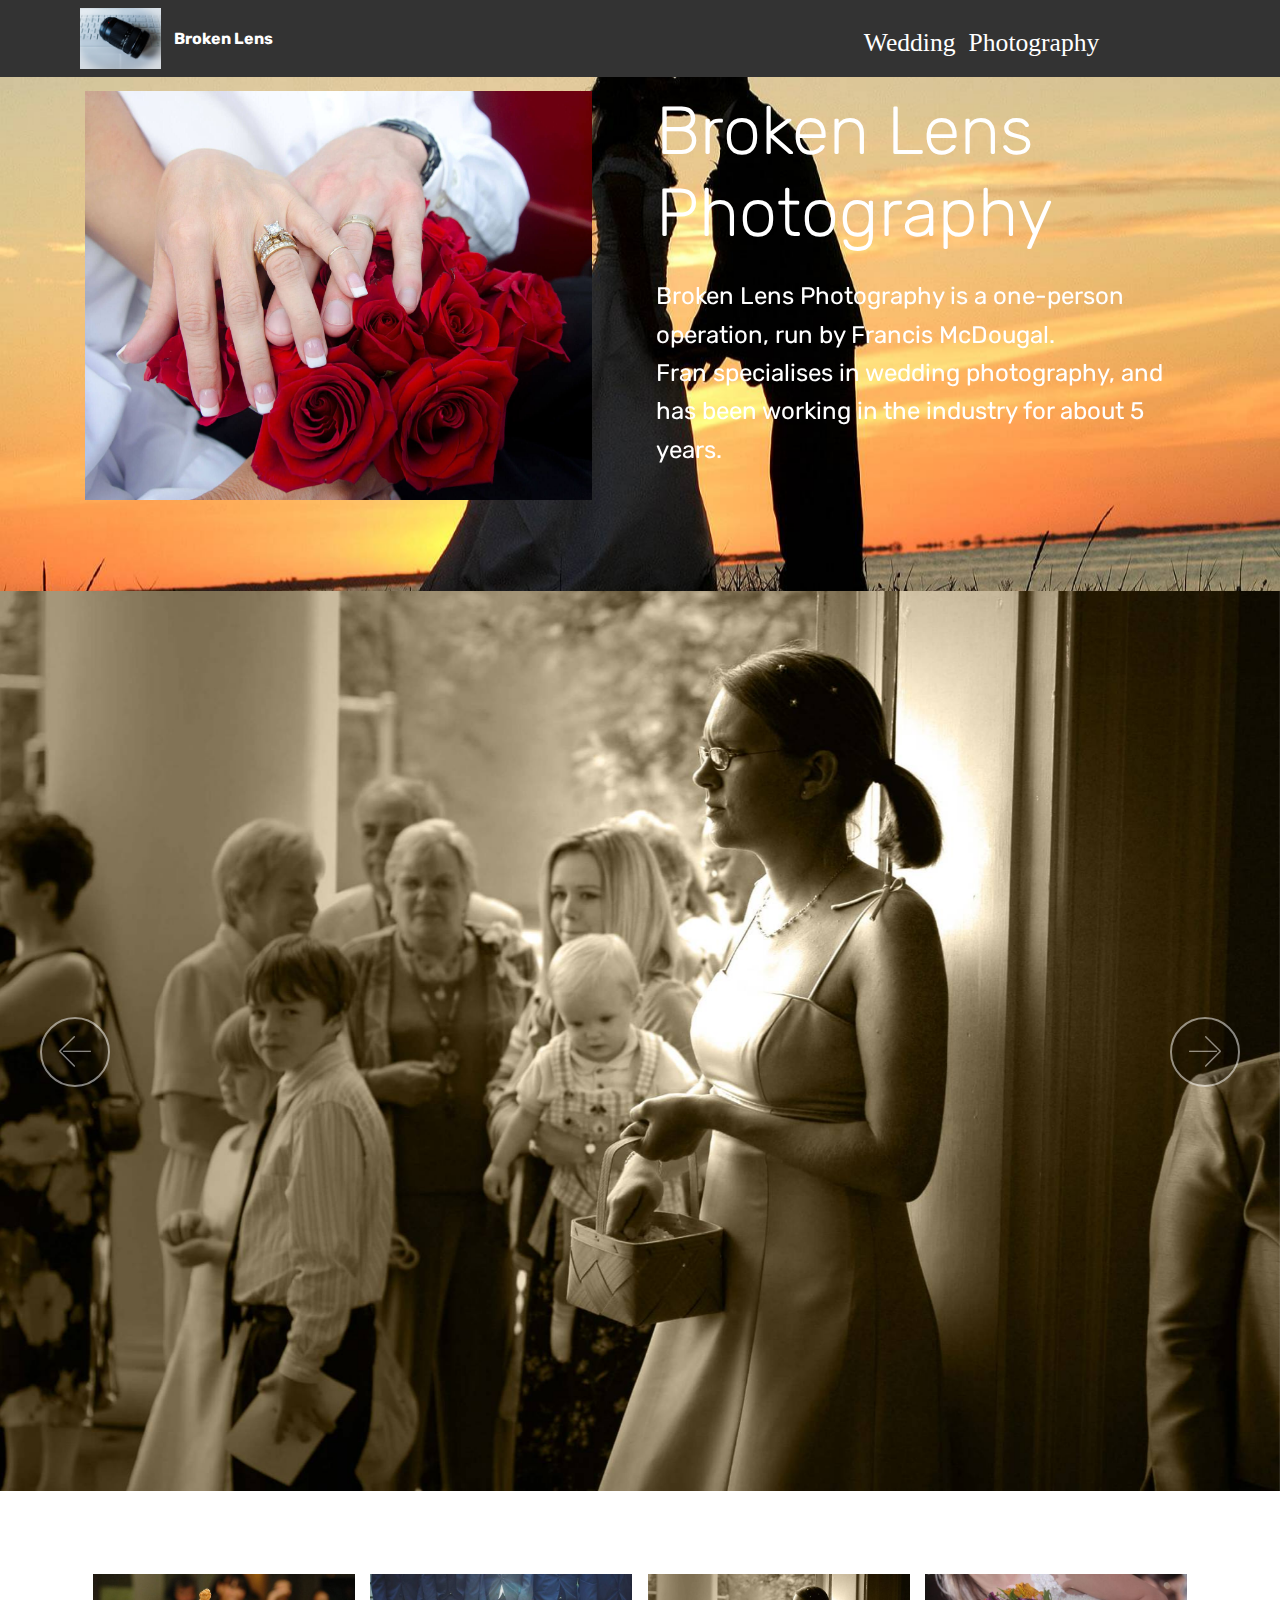
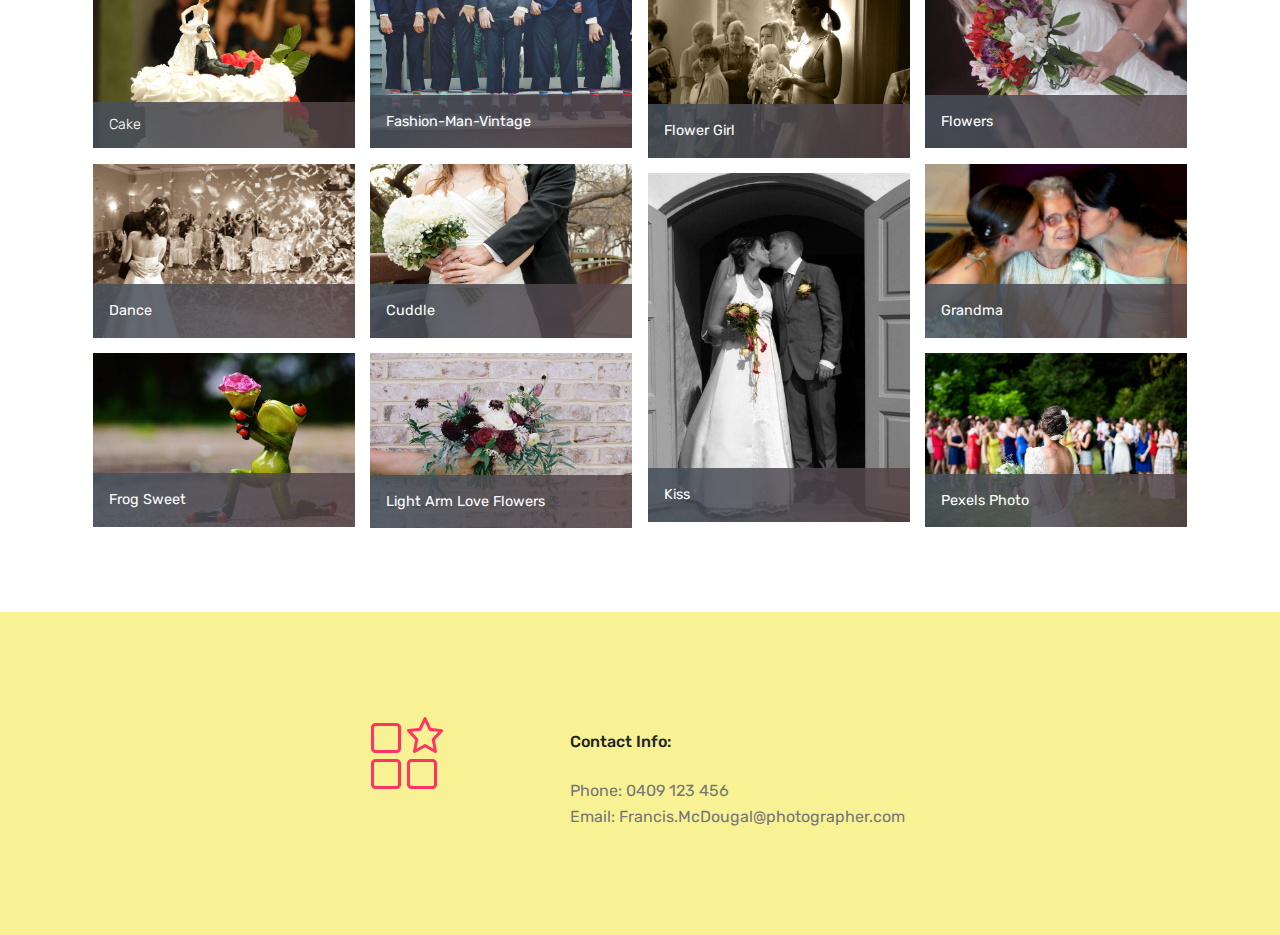
<file: index.html>
<!DOCTYPE html>
<html>
<head>
  <!-- Site made with Mobirise Website Builder v4.4.1, https://mobirise.com -->
  <meta charset="UTF-8">
  <meta http-equiv="X-UA-Compatible" content="IE=edge">
  <meta name="generator" content="Mobirise v4.4.1, mobirise.com">
  <meta name="viewport" content="width=device-width, initial-scale=1">
  <link rel="shortcut icon" href="assets/images/mbr-1440x1080.jpg" type="image/x-icon">
  <meta name="description" content="">
  <title>Home</title>
  <link rel="stylesheet" href="assets/web/assets/mobirise-icons/mobirise-icons.css">
  <link rel="stylesheet" href="assets/tether/tether.min.css">
  <link rel="stylesheet" href="assets/soundcloud-plugin/style.css">
  <link rel="stylesheet" href="assets/bootstrap/css/bootstrap.min.css">
  <link rel="stylesheet" href="assets/bootstrap/css/bootstrap-grid.min.css">
  <link rel="stylesheet" href="assets/bootstrap/css/bootstrap-reboot.min.css">
  <link rel="stylesheet" href="assets/dropdown/css/style.css">
  <link rel="stylesheet" href="assets/theme/css/style.css">
  <link rel="stylesheet" href="assets/mobirise-gallery/style.css">
  <link rel="stylesheet" href="assets/mobirise/css/mbr-additional.css" type="text/css">
  
  
  
</head>
<body>
<section class="menu cid-qBX0XhTLYt" once="menu" id="menu1-e" data-rv-view="267">

    

    <nav class="navbar navbar-expand beta-menu navbar-dropdown align-items-center navbar-fixed-top navbar-toggleable-sm">
        <button class="navbar-toggler navbar-toggler-right" type="button" data-toggle="collapse" data-target="#navbarSupportedContent" aria-controls="navbarSupportedContent" aria-expanded="false" aria-label="Toggle navigation">
            <div class="hamburger">
                <span></span>
                <span></span>
                <span></span>
                <span></span>
            </div>
        </button>
        <div class="menu-logo">
            <div class="navbar-brand">
                <span class="navbar-logo">
                    
                         <img src="assets/images/mbr-1440x1080.jpg" alt="Mobirise" title="" media-simple="true" style="height: 3.8rem;">
                    
                </span>
                <span class="navbar-caption-wrap"><a class="navbar-caption text-white display-4" href="index.html">Broken Lens</a></span>
            </div>
        </div>
        <div class="collapse navbar-collapse" id="navbarSupportedContent">
            <ul class="navbar-nav nav-dropdown nav-right" data-app-modern-menu="true"><li class="nav-item">
                    <a class="nav-link link text-white display-4" href="page1.html"><font face="MobiriseIcons"><span style="font-size: 25.6px;">Wedding Photography</span></font> &nbsp; &nbsp; &nbsp; &nbsp; &nbsp; &nbsp; &nbsp; &nbsp; &nbsp; &nbsp;&nbsp;</a>
                </li></ul>
            
        </div>
    </nav>
</section>

<section class="engine"><a href="https://mobirise.co/m">bootstrap table</a></section><section class="header3 cid-qBXQCYx65h mbr-parallax-background" id="header3-j" data-rv-view="264">

    

    

    <div class="container">
        <div class="media-container-row">
            <div class="mbr-figure" style="width: 100%;">
                <img src="assets/images/rings-1642x1325.jpg" alt="Mobirise" title="" media-simple="true">
            </div>

            <div class="media-content">
                <h1 class="mbr-section-title mbr-white pb-3 mbr-fonts-style display-1">Broken Lens Photography</h1>
                
                <div class="mbr-section-text mbr-white pb-3 ">
                    <p class="mbr-text mbr-fonts-style display-5">Broken Lens Photography is a one-person operation, run by Francis McDougal.
<br>Fran specialises in wedding photography, and has been working in the industry for about 5 years.</p>
                </div>
                
            </div>
        </div>
    </div>

</section>

<section class="carousel slide cid-qBX17WenqB" data-interval="false" id="slider1-h" data-rv-view="269">

    

    <div class="full-screen"><div class="mbr-slider slide carousel" data-pause="true" data-keyboard="false" data-ride="false" data-interval="false"><div class="carousel-inner" role="listbox"><div class="carousel-item slider-fullscreen-image" data-bg-video-slide="false" style="background-image: url(assets/images/fashion-men-vintage-colorful-2000x1333.jpg);"><div class="container container-slide"><div class="image_wrapper"><img src="assets/images/fashion-men-vintage-colorful-2000x1333.jpg"><div class="carousel-caption justify-content-center"><div class="col-10 align-center"></div></div></div></div></div><div class="carousel-item slider-fullscreen-image active" data-bg-video-slide="false" style="background-image: url(assets/images/flowergirl-2000x1404.jpg);"><div class="container container-slide"><div class="image_wrapper"><img src="assets/images/flowergirl-2000x1404.jpg"><div class="carousel-caption justify-content-center"><div class="col-10 align-center"></div></div></div></div></div><div class="carousel-item slider-fullscreen-image" data-bg-video-slide="false" style="background-image: url(assets/images/flowers-1152x768.jpg);"><div class="container container-slide"><div class="image_wrapper"><img src="assets/images/flowers-1152x768.jpg"><div class="carousel-caption justify-content-center"><div class="col-10 align-center"></div></div></div></div></div><div class="carousel-item slider-fullscreen-image" data-bg-video-slide="false" style="background-image: url(assets/images/dance-1280x851.jpg);"><div class="container container-slide"><div class="image_wrapper"><img src="assets/images/dance-1280x851.jpg"><div class="carousel-caption justify-content-center"><div class="col-10 align-center"></div></div></div></div></div><div class="carousel-item slider-fullscreen-image" data-bg-video-slide="false" style="background-image: url(assets/images/cake-1944x1296.jpg);"><div class="container container-slide"><div class="image_wrapper"><img src="assets/images/cake-1944x1296.jpg"><div class="carousel-caption justify-content-center"><div class="col-10 align-center"></div></div></div></div></div><div class="carousel-item slider-fullscreen-image" data-bg-video-slide="false" style="background-image: url(assets/images/flowers-cuddle-2000x1328.jpg);"><div class="container container-slide"><div class="image_wrapper"><img src="assets/images/flowers-cuddle-2000x1328.jpg"><div class="carousel-caption justify-content-center"><div class="col-10 align-center"></div></div></div></div></div><div class="carousel-item slider-fullscreen-image" data-bg-video-slide="false" style="background-image: url(assets/images/grandma-1504x1000.jpg);"><div class="container container-slide"><div class="image_wrapper"><img src="assets/images/grandma-1504x1000.jpg"><div class="carousel-caption justify-content-center"><div class="col-10 align-center"></div></div></div></div></div><div class="carousel-item slider-fullscreen-image" data-bg-video-slide="false" style="background-image: url(assets/images/i-beg-your-pardon-excuse-me-frog-sweet-1999x1329.jpg);"><div class="container container-slide"><div class="image_wrapper"><img src="assets/images/i-beg-your-pardon-excuse-me-frog-sweet-1999x1329.jpg"><div class="carousel-caption justify-content-center"><div class="col-10 align-center"></div></div></div></div></div><div class="carousel-item slider-fullscreen-image" data-bg-video-slide="false" style="background-image: url(assets/images/kiss-1200x1600.jpg);"><div class="container container-slide"><div class="image_wrapper"><img src="assets/images/kiss-1200x1600.jpg"><div class="carousel-caption justify-content-center"><div class="col-10 align-center"></div></div></div></div></div><div class="carousel-item slider-fullscreen-image" data-bg-video-slide="false" style="background-image: url(assets/images/light-arm-love-flowers-1634x1095.jpg);"><div class="container container-slide"><div class="image_wrapper"><img src="assets/images/light-arm-love-flowers-1634x1095.jpg"><div class="carousel-caption justify-content-center"><div class="col-10 align-center"></div></div></div></div></div></div><a data-app-prevent-settings="" class="carousel-control carousel-control-prev" role="button" data-slide="prev" href="#slider1-h"><span aria-hidden="true" class="mbri-left mbr-iconfont"></span><span class="sr-only">Previous</span></a><a data-app-prevent-settings="" class="carousel-control carousel-control-next" role="button" data-slide="next" href="#slider1-h"><span aria-hidden="true" class="mbri-right mbr-iconfont"></span><span class="sr-only">Next</span></a></div></div>

</section>

<section class="mbr-gallery mbr-slider-carousel cid-qBXK7PepaF" id="gallery1-i" data-rv-view="302">

    

    <div class="container">
        <div><!-- Filter --><!-- Gallery --><div class="mbr-gallery-row"><div class="mbr-gallery-layout-default"><div><div><div class="mbr-gallery-item mbr-gallery-item--p1" data-video-url="false" data-tags="Awesome"><div href="#lb-gallery1-i" data-slide-to="0" data-toggle="modal"><img src="assets/images/cake-1944x1296-800x533.jpg" alt=""><span class="icon-focus"></span><span class="mbr-gallery-title mbr-fonts-style display-4">Cake</span></div></div><div class="mbr-gallery-item mbr-gallery-item--p1" data-video-url="false" data-tags="Responsive"><div href="#lb-gallery1-i" data-slide-to="1" data-toggle="modal"><img src="assets/images/fashion-men-vintage-colorful-2000x1333-800x533.jpg" alt=""><span class="icon-focus"></span><span class="mbr-gallery-title mbr-fonts-style display-7">Fashion-Man-Vintage</span></div></div><div class="mbr-gallery-item mbr-gallery-item--p1" data-video-url="false" data-tags="Creative"><div href="#lb-gallery1-i" data-slide-to="2" data-toggle="modal"><img src="assets/images/flowergirl-2000x1404-800x561.jpg" alt=""><span class="icon-focus"></span><span class="mbr-gallery-title mbr-fonts-style display-7">Flower Girl</span></div></div><div class="mbr-gallery-item mbr-gallery-item--p1" data-video-url="false" data-tags="Animated"><div href="#lb-gallery1-i" data-slide-to="3" data-toggle="modal"><img src="assets/images/flowers-1152x768-800x533.jpg" alt=""><span class="icon-focus"></span><span class="mbr-gallery-title mbr-fonts-style display-7">Flowers</span></div></div><div class="mbr-gallery-item mbr-gallery-item--p1" data-video-url="false" data-tags="Awesome"><div href="#lb-gallery1-i" data-slide-to="4" data-toggle="modal"><img src="assets/images/dance-1280x851-800x531.jpg" alt=""><span class="icon-focus"></span><span class="mbr-gallery-title mbr-fonts-style display-7">Dance</span></div></div><div class="mbr-gallery-item mbr-gallery-item--p1" data-video-url="false" data-tags="Awesome"><div href="#lb-gallery1-i" data-slide-to="5" data-toggle="modal"><img src="assets/images/flowers-cuddle-2000x1328-800x531.jpg" alt=""><span class="icon-focus"></span><span class="mbr-gallery-title mbr-fonts-style display-7">Cuddle</span></div></div><div class="mbr-gallery-item mbr-gallery-item--p1" data-video-url="false" data-tags="Responsive"><div href="#lb-gallery1-i" data-slide-to="6" data-toggle="modal"><img src="assets/images/grandma-1504x1000-800x531.jpg" alt=""><span class="icon-focus"></span><span class="mbr-gallery-title mbr-fonts-style display-7">Grandma</span></div></div><div class="mbr-gallery-item mbr-gallery-item--p1" data-video-url="false" data-tags="Animated"><div href="#lb-gallery1-i" data-slide-to="7" data-toggle="modal"><img src="assets/images/kiss-1200x1600-800x1066.jpg" alt=""><span class="icon-focus"></span><span class="mbr-gallery-title mbr-fonts-style display-7">Kiss</span></div></div><div class="mbr-gallery-item mbr-gallery-item--p1" data-video-url="false" data-tags="Animated"><div href="#lb-gallery1-i" data-slide-to="8" data-toggle="modal"><img src="assets/images/i-beg-your-pardon-excuse-me-frog-sweet-1999x1329-800x531.jpg" alt=""><span class="icon-focus"></span><span class="mbr-gallery-title mbr-fonts-style display-7">Frog Sweet</span></div></div><div class="mbr-gallery-item mbr-gallery-item--p1" data-video-url="false" data-tags="Animated"><div href="#lb-gallery1-i" data-slide-to="9" data-toggle="modal"><img src="assets/images/light-arm-love-flowers-1634x1095-800x536.jpg" alt=""><span class="icon-focus"></span><span class="mbr-gallery-title mbr-fonts-style display-7">Light Arm Love Flowers</span></div></div><div class="mbr-gallery-item mbr-gallery-item--p1" data-video-url="false" data-tags="Animated"><div href="#lb-gallery1-i" data-slide-to="10" data-toggle="modal"><img src="assets/images/pexels-photo-65038-2000x1333-800x533.jpg" alt=""><span class="icon-focus"></span><span class="mbr-gallery-title mbr-fonts-style display-7">Pexels Photo</span></div></div></div></div><div class="clearfix"></div></div></div><!-- Lightbox --><div data-app-prevent-settings="" class="mbr-slider modal fade carousel slide" tabindex="-1" data-keyboard="true" data-interval="false" id="lb-gallery1-i"><div class="modal-dialog"><div class="modal-content"><div class="modal-body"><div class="carousel-inner"><div class="carousel-item"><img src="assets/images/cake-1944x1296.jpg" alt=""></div><div class="carousel-item"><img src="assets/images/fashion-men-vintage-colorful-2000x1333.jpg" alt=""></div><div class="carousel-item"><img src="assets/images/flowergirl-2000x1404.jpg" alt=""></div><div class="carousel-item"><img src="assets/images/flowers-1152x768.jpg" alt=""></div><div class="carousel-item"><img src="assets/images/dance-1280x851.jpg" alt=""></div><div class="carousel-item"><img src="assets/images/flowers-cuddle-2000x1328.jpg" alt=""></div><div class="carousel-item"><img src="assets/images/grandma-1504x1000.jpg" alt=""></div><div class="carousel-item"><img src="assets/images/kiss-1200x1600.jpg" alt=""></div><div class="carousel-item"><img src="assets/images/i-beg-your-pardon-excuse-me-frog-sweet-1999x1329.jpg" alt=""></div><div class="carousel-item"><img src="assets/images/light-arm-love-flowers-1634x1095.jpg" alt=""></div><div class="carousel-item active"><img src="assets/images/pexels-photo-65038-2000x1333.jpg" alt=""></div></div><a class="carousel-control carousel-control-prev" role="button" data-slide="prev" href="#lb-gallery1-i"><span class="mbri-left mbr-iconfont" aria-hidden="true"></span><span class="sr-only">Previous</span></a><a class="carousel-control carousel-control-next" role="button" data-slide="next" href="#lb-gallery1-i"><span class="mbri-right mbr-iconfont" aria-hidden="true"></span><span class="sr-only">Next</span></a><a class="close" href="#" role="button" data-dismiss="modal"><span class="sr-only">Close</span></a></div></div></div></div></div>
    </div>

</section>

<section class="features9 cid-qBXVJdsfK0" id="features9-k" data-rv-view="349">

    

    
    <div class="container">
        <div class="row justify-content-center">
            <div class="card p-3 col-12 col-md-6">
                <div class="media-container-row">
                    <div class="card-img pr-2">
                        <span class="mbri-features mbr-iconfont" media-simple="true"></span>
                    </div>
                    <div class="card-box">
                        <h4 class="card-title py-3 mbr-fonts-style display-7">Contact Info:</h4>
                        <p class="mbr-text mbr-fonts-style display-7">Phone: 0409 123 456
<br>Email:  Francis.McDougal@photographer.com&nbsp;</p>
                    </div>
                </div>
            </div>

            

            

            
        </div>
    </div>
</section>


  <script src="assets/web/assets/jquery/jquery.min.js"></script>
  <script src="assets/popper/popper.min.js"></script>
  <script src="assets/tether/tether.min.js"></script>
  <script src="assets/bootstrap/js/bootstrap.min.js"></script>
  <script src="assets/dropdown/js/script.min.js"></script>
  <script src="assets/jarallax/jarallax.min.js"></script>
  <script src="assets/masonry/masonry.pkgd.min.js"></script>
  <script src="assets/imagesloaded/imagesloaded.pkgd.min.js"></script>
  <script src="assets/smooth-scroll/smooth-scroll.js"></script>
  <script src="assets/jquery-mb-ytplayer/jquery.mb.ytplayer.min.js"></script>
  <script src="assets/jquery-mb-vimeo_player/jquery.mb.vimeo_player.js"></script>
  <script src="assets/bootstrap-carousel-swipe/bootstrap-carousel-swipe.js"></script>
  <script src="assets/touch-swipe/jquery.touch-swipe.min.js"></script>
  <script src="assets/theme/js/script.js"></script>
  <script src="assets/mobirise-slider-video/script.js"></script>
  <script src="assets/mobirise-gallery/player.min.js"></script>
  <script src="assets/mobirise-gallery/script.js"></script>
  
  
</body>
</html>
</file>
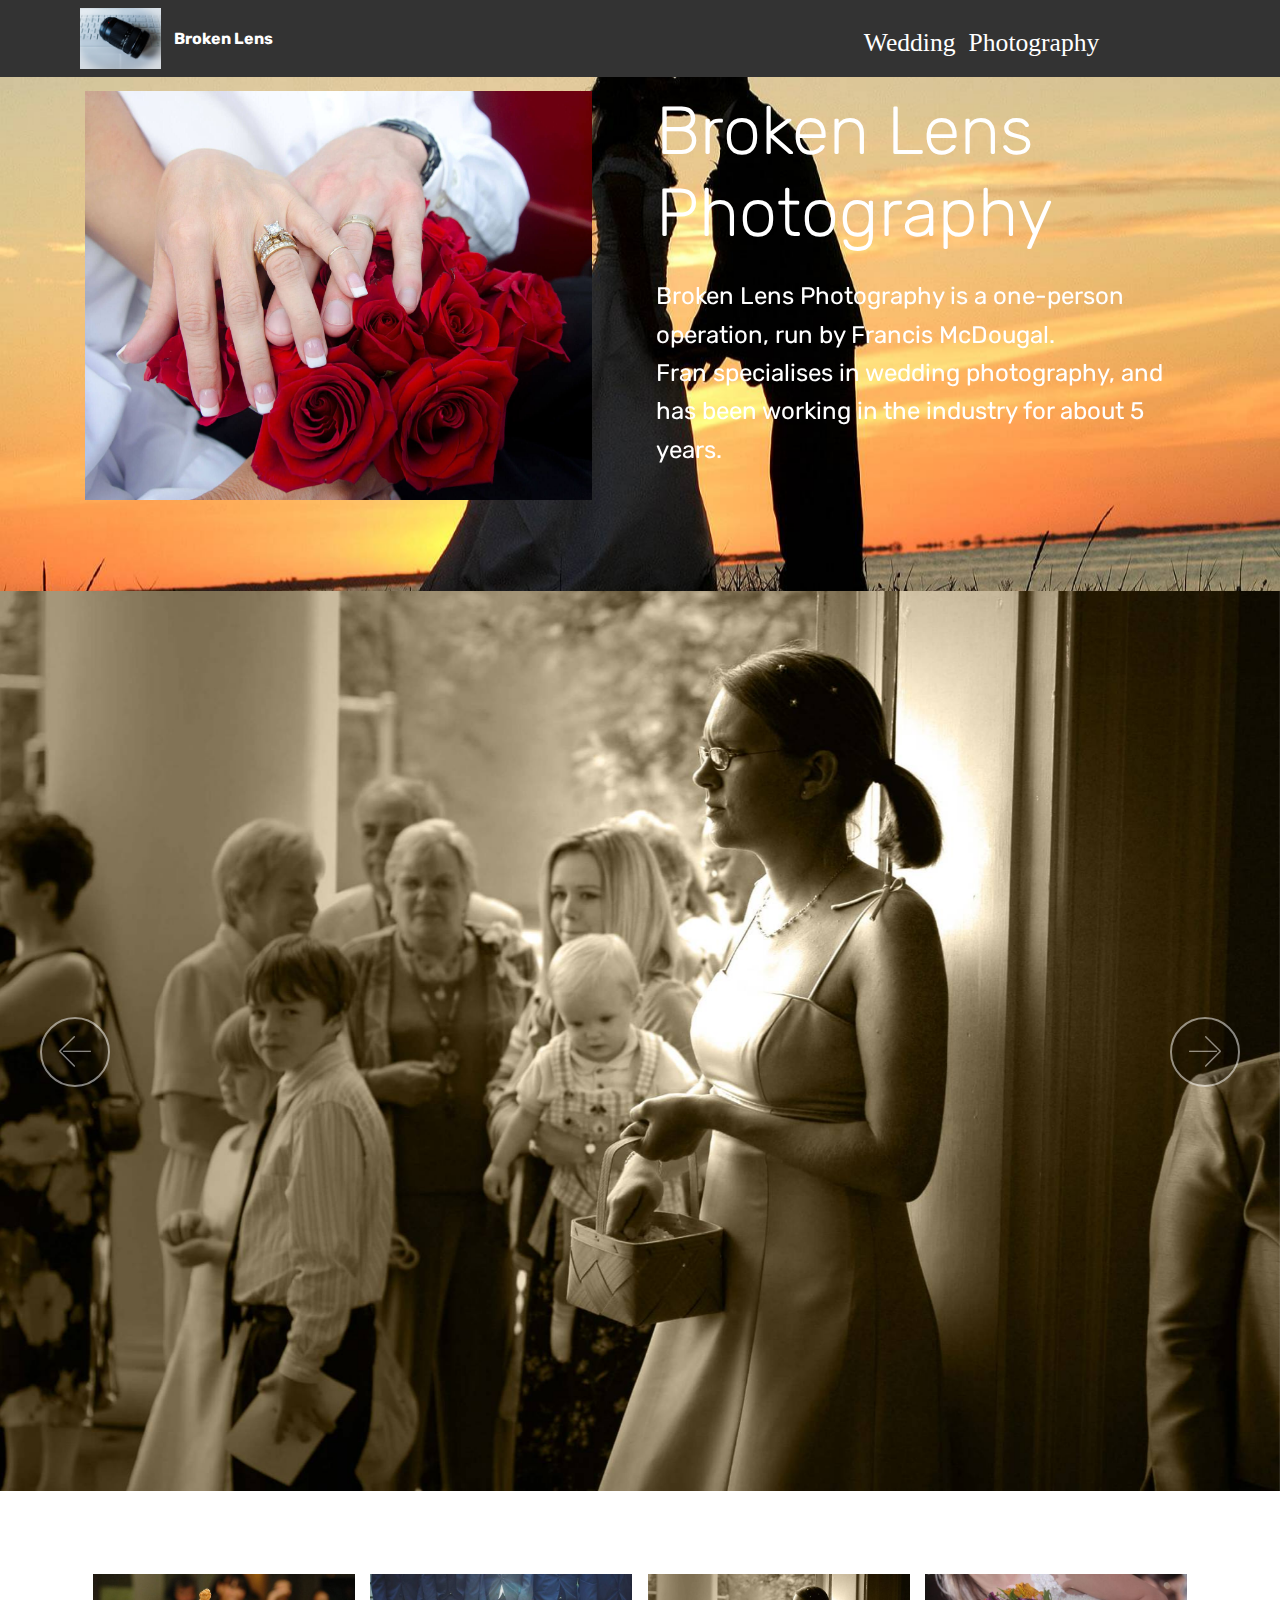
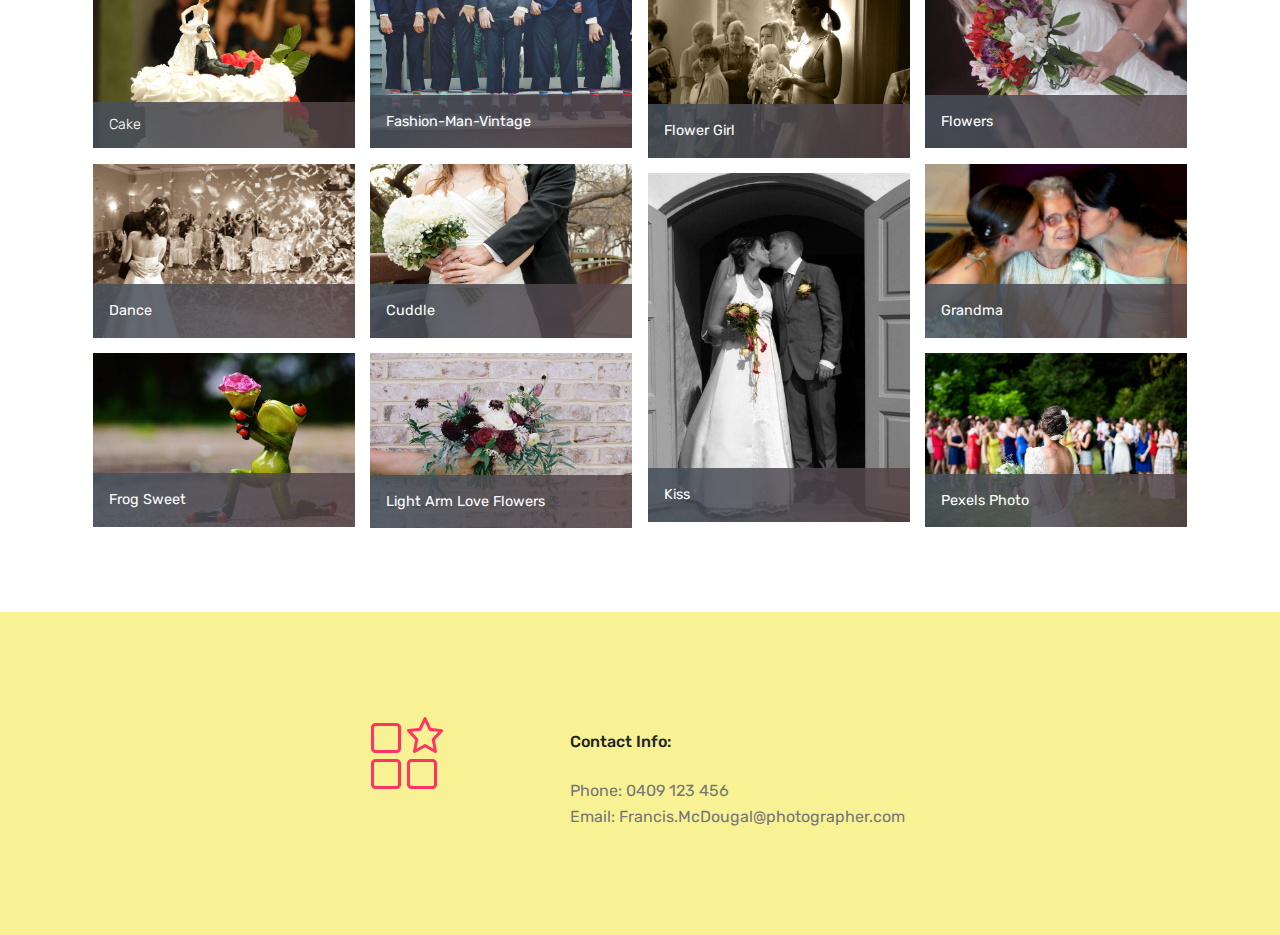
<file: page1.html>
<!DOCTYPE html>
<html>
<head>
  <!-- Site made with Mobirise Website Builder v4.4.1, https://mobirise.com -->
  <meta charset="UTF-8">
  <meta http-equiv="X-UA-Compatible" content="IE=edge">
  <meta name="generator" content="Mobirise v4.4.1, mobirise.com">
  <meta name="viewport" content="width=device-width, initial-scale=1">
  <link rel="shortcut icon" href="assets/images/mbr-1440x1080.jpg" type="image/x-icon">
  <meta name="description" content="">
  <title>Page 1</title>
  <link rel="stylesheet" href="assets/web/assets/mobirise-icons/mobirise-icons.css">
  <link rel="stylesheet" href="assets/tether/tether.min.css">
  <link rel="stylesheet" href="assets/soundcloud-plugin/style.css">
  <link rel="stylesheet" href="assets/bootstrap/css/bootstrap.min.css">
  <link rel="stylesheet" href="assets/bootstrap/css/bootstrap-grid.min.css">
  <link rel="stylesheet" href="assets/bootstrap/css/bootstrap-reboot.min.css">
  <link rel="stylesheet" href="assets/dropdown/css/style.css">
  <link rel="stylesheet" href="assets/theme/css/style.css">
  <link rel="stylesheet" href="assets/mobirise-gallery/style.css">
  <link rel="stylesheet" href="assets/mobirise/css/mbr-additional.css" type="text/css">
  
  
  
</head>
<body>
<section class="menu cid-qBX0XhTLYt" once="menu" id="menu1-m" data-rv-view="355">

    

    <nav class="navbar navbar-expand beta-menu navbar-dropdown align-items-center navbar-fixed-top navbar-toggleable-sm">
        <button class="navbar-toggler navbar-toggler-right" type="button" data-toggle="collapse" data-target="#navbarSupportedContent" aria-controls="navbarSupportedContent" aria-expanded="false" aria-label="Toggle navigation">
            <div class="hamburger">
                <span></span>
                <span></span>
                <span></span>
                <span></span>
            </div>
        </button>
        <div class="menu-logo">
            <div class="navbar-brand">
                <span class="navbar-logo">
                    
                         <img src="assets/images/mbr-1440x1080.jpg" alt="Mobirise" title="" media-simple="true" style="height: 3.8rem;">
                    
                </span>
                <span class="navbar-caption-wrap"><a class="navbar-caption text-white display-4" href="index.html">Broken Lens</a></span>
            </div>
        </div>
        <div class="collapse navbar-collapse" id="navbarSupportedContent">
            <ul class="navbar-nav nav-dropdown nav-right" data-app-modern-menu="true"><li class="nav-item">
                    <a class="nav-link link text-white display-4" href="page1.html"><font face="MobiriseIcons"><span style="font-size: 25.6px;">Wedding Photography</span></font> &nbsp; &nbsp; &nbsp; &nbsp; &nbsp; &nbsp; &nbsp; &nbsp; &nbsp; &nbsp;&nbsp;</a>
                </li></ul>
            
        </div>
    </nav>
</section>

<section class="engine"><a href="https://mobirise.co/l">bootstrap themes</a></section><section class="header3 cid-qBXQCYx65h mbr-parallax-background" id="header3-l" data-rv-view="352">

    

    

    <div class="container">
        <div class="media-container-row">
            <div class="mbr-figure" style="width: 100%;">
                <img src="assets/images/rings-1642x1325.jpg" alt="Mobirise" title="" media-simple="true">
            </div>

            <div class="media-content">
                <h1 class="mbr-section-title mbr-white pb-3 mbr-fonts-style display-1">Broken Lens Photography</h1>
                
                <div class="mbr-section-text mbr-white pb-3 ">
                    <p class="mbr-text mbr-fonts-style display-5">Broken Lens Photography is a one-person operation, run by Francis McDougal.
<br>Fran specialises in wedding photography, and has been working in the industry for about 5 years.</p>
                </div>
                
            </div>
        </div>
    </div>

</section>

<section class="carousel slide cid-qBX17WenqB" data-interval="false" id="slider1-n" data-rv-view="357">

    

    <div class="full-screen"><div class="mbr-slider slide carousel" data-pause="true" data-keyboard="false" data-ride="false" data-interval="false"><div class="carousel-inner" role="listbox"><div class="carousel-item slider-fullscreen-image" data-bg-video-slide="false" style="background-image: url(assets/images/fashion-men-vintage-colorful-2000x1333.jpg);"><div class="container container-slide"><div class="image_wrapper"><img src="assets/images/fashion-men-vintage-colorful-2000x1333.jpg"><div class="carousel-caption justify-content-center"><div class="col-10 align-center"></div></div></div></div></div><div class="carousel-item slider-fullscreen-image active" data-bg-video-slide="false" style="background-image: url(assets/images/flowergirl-2000x1404.jpg);"><div class="container container-slide"><div class="image_wrapper"><img src="assets/images/flowergirl-2000x1404.jpg"><div class="carousel-caption justify-content-center"><div class="col-10 align-center"></div></div></div></div></div><div class="carousel-item slider-fullscreen-image" data-bg-video-slide="false" style="background-image: url(assets/images/flowers-1152x768.jpg);"><div class="container container-slide"><div class="image_wrapper"><img src="assets/images/flowers-1152x768.jpg"><div class="carousel-caption justify-content-center"><div class="col-10 align-center"></div></div></div></div></div><div class="carousel-item slider-fullscreen-image" data-bg-video-slide="false" style="background-image: url(assets/images/dance-1280x851.jpg);"><div class="container container-slide"><div class="image_wrapper"><img src="assets/images/dance-1280x851.jpg"><div class="carousel-caption justify-content-center"><div class="col-10 align-center"></div></div></div></div></div><div class="carousel-item slider-fullscreen-image" data-bg-video-slide="false" style="background-image: url(assets/images/cake-1944x1296.jpg);"><div class="container container-slide"><div class="image_wrapper"><img src="assets/images/cake-1944x1296.jpg"><div class="carousel-caption justify-content-center"><div class="col-10 align-center"></div></div></div></div></div><div class="carousel-item slider-fullscreen-image" data-bg-video-slide="false" style="background-image: url(assets/images/flowers-cuddle-2000x1328.jpg);"><div class="container container-slide"><div class="image_wrapper"><img src="assets/images/flowers-cuddle-2000x1328.jpg"><div class="carousel-caption justify-content-center"><div class="col-10 align-center"></div></div></div></div></div><div class="carousel-item slider-fullscreen-image" data-bg-video-slide="false" style="background-image: url(assets/images/grandma-1504x1000.jpg);"><div class="container container-slide"><div class="image_wrapper"><img src="assets/images/grandma-1504x1000.jpg"><div class="carousel-caption justify-content-center"><div class="col-10 align-center"></div></div></div></div></div><div class="carousel-item slider-fullscreen-image" data-bg-video-slide="false" style="background-image: url(assets/images/i-beg-your-pardon-excuse-me-frog-sweet-1999x1329.jpg);"><div class="container container-slide"><div class="image_wrapper"><img src="assets/images/i-beg-your-pardon-excuse-me-frog-sweet-1999x1329.jpg"><div class="carousel-caption justify-content-center"><div class="col-10 align-center"></div></div></div></div></div><div class="carousel-item slider-fullscreen-image" data-bg-video-slide="false" style="background-image: url(assets/images/kiss-1200x1600.jpg);"><div class="container container-slide"><div class="image_wrapper"><img src="assets/images/kiss-1200x1600.jpg"><div class="carousel-caption justify-content-center"><div class="col-10 align-center"></div></div></div></div></div><div class="carousel-item slider-fullscreen-image" data-bg-video-slide="false" style="background-image: url(assets/images/light-arm-love-flowers-1634x1095.jpg);"><div class="container container-slide"><div class="image_wrapper"><img src="assets/images/light-arm-love-flowers-1634x1095.jpg"><div class="carousel-caption justify-content-center"><div class="col-10 align-center"></div></div></div></div></div></div><a data-app-prevent-settings="" class="carousel-control carousel-control-prev" role="button" data-slide="prev" href="#slider1-n"><span aria-hidden="true" class="mbri-left mbr-iconfont"></span><span class="sr-only">Previous</span></a><a data-app-prevent-settings="" class="carousel-control carousel-control-next" role="button" data-slide="next" href="#slider1-n"><span aria-hidden="true" class="mbri-right mbr-iconfont"></span><span class="sr-only">Next</span></a></div></div>

</section>

<section class="mbr-gallery mbr-slider-carousel cid-qBXK7PepaF" id="gallery1-o" data-rv-view="390">

    

    <div class="container">
        <div><!-- Filter --><!-- Gallery --><div class="mbr-gallery-row"><div class="mbr-gallery-layout-default"><div><div><div class="mbr-gallery-item mbr-gallery-item--p1" data-video-url="false" data-tags="Awesome"><div href="#lb-gallery1-o" data-slide-to="0" data-toggle="modal"><img src="assets/images/cake-1944x1296-800x533.jpg" alt=""><span class="icon-focus"></span><span class="mbr-gallery-title mbr-fonts-style display-4">Cake</span></div></div><div class="mbr-gallery-item mbr-gallery-item--p1" data-video-url="false" data-tags="Responsive"><div href="#lb-gallery1-o" data-slide-to="1" data-toggle="modal"><img src="assets/images/fashion-men-vintage-colorful-2000x1333-800x533.jpg" alt=""><span class="icon-focus"></span><span class="mbr-gallery-title mbr-fonts-style display-7">Fashion-Man-Vintage</span></div></div><div class="mbr-gallery-item mbr-gallery-item--p1" data-video-url="false" data-tags="Creative"><div href="#lb-gallery1-o" data-slide-to="2" data-toggle="modal"><img src="assets/images/flowergirl-2000x1404-800x561.jpg" alt=""><span class="icon-focus"></span><span class="mbr-gallery-title mbr-fonts-style display-7">Flower Girl</span></div></div><div class="mbr-gallery-item mbr-gallery-item--p1" data-video-url="false" data-tags="Animated"><div href="#lb-gallery1-o" data-slide-to="3" data-toggle="modal"><img src="assets/images/flowers-1152x768-800x533.jpg" alt=""><span class="icon-focus"></span><span class="mbr-gallery-title mbr-fonts-style display-7">Flowers</span></div></div><div class="mbr-gallery-item mbr-gallery-item--p1" data-video-url="false" data-tags="Awesome"><div href="#lb-gallery1-o" data-slide-to="4" data-toggle="modal"><img src="assets/images/dance-1280x851-800x531.jpg" alt=""><span class="icon-focus"></span><span class="mbr-gallery-title mbr-fonts-style display-7">Dance</span></div></div><div class="mbr-gallery-item mbr-gallery-item--p1" data-video-url="false" data-tags="Awesome"><div href="#lb-gallery1-o" data-slide-to="5" data-toggle="modal"><img src="assets/images/flowers-cuddle-2000x1328-800x531.jpg" alt=""><span class="icon-focus"></span><span class="mbr-gallery-title mbr-fonts-style display-7">Cuddle</span></div></div><div class="mbr-gallery-item mbr-gallery-item--p1" data-video-url="false" data-tags="Responsive"><div href="#lb-gallery1-o" data-slide-to="6" data-toggle="modal"><img src="assets/images/grandma-1504x1000-800x531.jpg" alt=""><span class="icon-focus"></span><span class="mbr-gallery-title mbr-fonts-style display-7">Grandma</span></div></div><div class="mbr-gallery-item mbr-gallery-item--p1" data-video-url="false" data-tags="Animated"><div href="#lb-gallery1-o" data-slide-to="7" data-toggle="modal"><img src="assets/images/kiss-1200x1600-800x1066.jpg" alt=""><span class="icon-focus"></span><span class="mbr-gallery-title mbr-fonts-style display-7">Kiss</span></div></div><div class="mbr-gallery-item mbr-gallery-item--p1" data-video-url="false" data-tags="Animated"><div href="#lb-gallery1-o" data-slide-to="8" data-toggle="modal"><img src="assets/images/i-beg-your-pardon-excuse-me-frog-sweet-1999x1329-800x531.jpg" alt=""><span class="icon-focus"></span><span class="mbr-gallery-title mbr-fonts-style display-7">Frog Sweet</span></div></div><div class="mbr-gallery-item mbr-gallery-item--p1" data-video-url="false" data-tags="Animated"><div href="#lb-gallery1-o" data-slide-to="9" data-toggle="modal"><img src="assets/images/light-arm-love-flowers-1634x1095-800x536.jpg" alt=""><span class="icon-focus"></span><span class="mbr-gallery-title mbr-fonts-style display-7">Light Arm Love Flowers</span></div></div><div class="mbr-gallery-item mbr-gallery-item--p1" data-video-url="false" data-tags="Animated"><div href="#lb-gallery1-o" data-slide-to="10" data-toggle="modal"><img src="assets/images/pexels-photo-65038-2000x1333-800x533.jpg" alt=""><span class="icon-focus"></span><span class="mbr-gallery-title mbr-fonts-style display-7">Pexels Photo</span></div></div></div></div><div class="clearfix"></div></div></div><!-- Lightbox --><div data-app-prevent-settings="" class="mbr-slider modal fade carousel slide" tabindex="-1" data-keyboard="true" data-interval="false" id="lb-gallery1-o"><div class="modal-dialog"><div class="modal-content"><div class="modal-body"><div class="carousel-inner"><div class="carousel-item"><img src="assets/images/cake-1944x1296.jpg" alt=""></div><div class="carousel-item"><img src="assets/images/fashion-men-vintage-colorful-2000x1333.jpg" alt=""></div><div class="carousel-item"><img src="assets/images/flowergirl-2000x1404.jpg" alt=""></div><div class="carousel-item"><img src="assets/images/flowers-1152x768.jpg" alt=""></div><div class="carousel-item"><img src="assets/images/dance-1280x851.jpg" alt=""></div><div class="carousel-item"><img src="assets/images/flowers-cuddle-2000x1328.jpg" alt=""></div><div class="carousel-item"><img src="assets/images/grandma-1504x1000.jpg" alt=""></div><div class="carousel-item"><img src="assets/images/kiss-1200x1600.jpg" alt=""></div><div class="carousel-item"><img src="assets/images/i-beg-your-pardon-excuse-me-frog-sweet-1999x1329.jpg" alt=""></div><div class="carousel-item"><img src="assets/images/light-arm-love-flowers-1634x1095.jpg" alt=""></div><div class="carousel-item active"><img src="assets/images/pexels-photo-65038-2000x1333.jpg" alt=""></div></div><a class="carousel-control carousel-control-prev" role="button" data-slide="prev" href="#lb-gallery1-o"><span class="mbri-left mbr-iconfont" aria-hidden="true"></span><span class="sr-only">Previous</span></a><a class="carousel-control carousel-control-next" role="button" data-slide="next" href="#lb-gallery1-o"><span class="mbri-right mbr-iconfont" aria-hidden="true"></span><span class="sr-only">Next</span></a><a class="close" href="#" role="button" data-dismiss="modal"><span class="sr-only">Close</span></a></div></div></div></div></div>
    </div>

</section>

<section class="features9 cid-qBXVJdsfK0" id="features9-p" data-rv-view="437">

    

    
    <div class="container">
        <div class="row justify-content-center">
            <div class="card p-3 col-12 col-md-6">
                <div class="media-container-row">
                    <div class="card-img pr-2">
                        <span class="mbri-features mbr-iconfont" media-simple="true"></span>
                    </div>
                    <div class="card-box">
                        <h4 class="card-title py-3 mbr-fonts-style display-7">Contact Info:</h4>
                        <p class="mbr-text mbr-fonts-style display-7">Phone: 0409 123 456
<br>Email:  Francis.McDougal@photographer.com&nbsp;</p>
                    </div>
                </div>
            </div>

            

            

            
        </div>
    </div>
</section>


  <script src="assets/web/assets/jquery/jquery.min.js"></script>
  <script src="assets/popper/popper.min.js"></script>
  <script src="assets/tether/tether.min.js"></script>
  <script src="assets/bootstrap/js/bootstrap.min.js"></script>
  <script src="assets/dropdown/js/script.min.js"></script>
  <script src="assets/jarallax/jarallax.min.js"></script>
  <script src="assets/masonry/masonry.pkgd.min.js"></script>
  <script src="assets/imagesloaded/imagesloaded.pkgd.min.js"></script>
  <script src="assets/smooth-scroll/smooth-scroll.js"></script>
  <script src="assets/jquery-mb-ytplayer/jquery.mb.ytplayer.min.js"></script>
  <script src="assets/jquery-mb-vimeo_player/jquery.mb.vimeo_player.js"></script>
  <script src="assets/bootstrap-carousel-swipe/bootstrap-carousel-swipe.js"></script>
  <script src="assets/touch-swipe/jquery.touch-swipe.min.js"></script>
  <script src="assets/theme/js/script.js"></script>
  <script src="assets/mobirise-slider-video/script.js"></script>
  <script src="assets/mobirise-gallery/player.min.js"></script>
  <script src="assets/mobirise-gallery/script.js"></script>
  
  
</body>
</html>
</file>
<file: assets/web/assets/mobirise-icons/mobirise-icons.css>
@font-face {
  font-family: 'MobiriseIcons';
  src:  url('mobirise-icons.eot?spat4u');
  src:  url('mobirise-icons.eot?spat4u#iefix') format('embedded-opentype'),
    url('mobirise-icons.ttf?spat4u') format('truetype'),
    url('mobirise-icons.woff?spat4u') format('woff'),
    url('mobirise-icons.svg?spat4u#MobiriseIcons') format('svg');
  font-weight: normal;
  font-style: normal;
}

[class^="mbri-"], [class*=" mbri-"] {
  /* use !important to prevent issues with browser extensions that change fonts */
  font-family: MobiriseIcons !important;
  speak: none;
  font-style: normal;
  font-weight: normal;
  font-variant: normal;
  text-transform: none;
  line-height: 1;

  /* Better Font Rendering =========== */
  -webkit-font-smoothing: antialiased;
  -moz-osx-font-smoothing: grayscale;
}

.mbri-add-submenu:before {
  content: "\e900";
}
.mbri-alert:before {
  content: "\e901";
}
.mbri-align-center:before {
  content: "\e902";
}
.mbri-align-justify:before {
  content: "\e903";
}
.mbri-align-left:before {
  content: "\e904";
}
.mbri-align-right:before {
  content: "\e905";
}
.mbri-android:before {
  content: "\e906";
}
.mbri-apple:before {
  content: "\e907";
}
.mbri-arrow-down:before {
  content: "\e908";
}
.mbri-arrow-next:before {
  content: "\e909";
}
.mbri-arrow-prev:before {
  content: "\e90a";
}
.mbri-arrow-up:before {
  content: "\e90b";
}
.mbri-bold:before {
  content: "\e90c";
}
.mbri-bookmark:before {
  content: "\e90d";
}
.mbri-bootstrap:before {
  content: "\e90e";
}
.mbri-briefcase:before {
  content: "\e90f";
}
.mbri-browse:before {
  content: "\e910";
}
.mbri-bulleted-list:before {
  content: "\e911";
}
.mbri-calendar:before {
  content: "\e912";
}
.mbri-camera:before {
  content: "\e913";
}
.mbri-cart-add:before {
  content: "\e914";
}
.mbri-cart-full:before {
  content: "\e915";
}
.mbri-cash:before {
  content: "\e916";
}
.mbri-change-style:before {
  content: "\e917";
}
.mbri-chat:before {
  content: "\e918";
}
.mbri-clock:before {
  content: "\e919";
}
.mbri-close:before {
  content: "\e91a";
}
.mbri-cloud:before {
  content: "\e91b";
}
.mbri-code:before {
  content: "\e91c";
}
.mbri-contact-form:before {
  content: "\e91d";
}
.mbri-credit-card:before {
  content: "\e91e";
}
.mbri-cursor-click:before {
  content: "\e91f";
}
.mbri-cust-feedback:before {
  content: "\e920";
}
.mbri-database:before {
  content: "\e921";
}
.mbri-delivery:before {
  content: "\e922";
}
.mbri-desktop:before {
  content: "\e923";
}
.mbri-devices:before {
  content: "\e924";
}
.mbri-down:before {
  content: "\e925";
}
.mbri-download:before {
  content: "\e989";
}
.mbri-drag-n-drop:before {
  content: "\e927";
}
.mbri-drag-n-drop2:before {
  content: "\e928";
}
.mbri-edit:before {
  content: "\e929";
}
.mbri-edit2:before {
  content: "\e92a";
}
.mbri-error:before {
  content: "\e92b";
}
.mbri-extension:before {
  content: "\e92c";
}
.mbri-features:before {
  content: "\e92d";
}
.mbri-file:before {
  content: "\e92e";
}
.mbri-flag:before {
  content: "\e92f";
}
.mbri-folder:before {
  content: "\e930";
}
.mbri-gift:before {
  content: "\e931";
}
.mbri-github:before {
  content: "\e932";
}
.mbri-globe:before {
  content: "\e933";
}
.mbri-globe-2:before {
  content: "\e934";
}
.mbri-growing-chart:before {
  content: "\e935";
}
.mbri-hearth:before {
  content: "\e936";
}
.mbri-help:before {
  content: "\e937";
}
.mbri-home:before {
  content: "\e938";
}
.mbri-hot-cup:before {
  content: "\e939";
}
.mbri-idea:before {
  content: "\e93a";
}
.mbri-image-gallery:before {
  content: "\e93b";
}
.mbri-image-slider:before {
  content: "\e93c";
}
.mbri-info:before {
  content: "\e93d";
}
.mbri-italic:before {
  content: "\e93e";
}
.mbri-key:before {
  content: "\e93f";
}
.mbri-laptop:before {
  content: "\e940";
}
.mbri-layers:before {
  content: "\e941";
}
.mbri-left-right:before {
  content: "\e942";
}
.mbri-left:before {
  content: "\e943";
}
.mbri-letter:before {
  content: "\e944";
}
.mbri-like:before {
  content: "\e945";
}
.mbri-link:before {
  content: "\e946";
}
.mbri-lock:before {
  content: "\e947";
}
.mbri-login:before {
  content: "\e948";
}
.mbri-logout:before {
  content: "\e949";
}
.mbri-magic-stick:before {
  content: "\e94a";
}
.mbri-map-pin:before {
  content: "\e94b";
}
.mbri-menu:before {
  content: "\e94c";
}
.mbri-mobile:before {
  content: "\e94d";
}
.mbri-mobile2:before {
  content: "\e94e";
}
.mbri-mobirise:before {
  content: "\e94f";
}
.mbri-more-horizontal:before {
  content: "\e950";
}
.mbri-more-vertical:before {
  content: "\e951";
}
.mbri-music:before {
  content: "\e952";
}
.mbri-new-file:before {
  content: "\e953";
}
.mbri-numbered-list:before {
  content: "\e954";
}
.mbri-opened-folder:before {
  content: "\e955";
}
.mbri-pages:before {
  content: "\e956";
}
.mbri-paper-plane:before {
  content: "\e957";
}
.mbri-paperclip:before {
  content: "\e958";
}
.mbri-photo:before {
  content: "\e959";
}
.mbri-photos:before {
  content: "\e95a";
}
.mbri-pin:before {
  content: "\e95b";
}
.mbri-play:before {
  content: "\e95c";
}
.mbri-plus:before {
  content: "\e95d";
}
.mbri-preview:before {
  content: "\e95e";
}
.mbri-print:before {
  content: "\e95f";
}
.mbri-protect:before {
  content: "\e960";
}
.mbri-question:before {
  content: "\e961";
}
.mbri-quote-left:before {
  content: "\e962";
}
.mbri-quote-right:before {
  content: "\e963";
}
.mbri-refresh:before {
  content: "\e964";
}
.mbri-responsive:before {
  content: "\e965";
}
.mbri-right:before {
  content: "\e966";
}
.mbri-rocket:before {
  content: "\e967";
}
.mbri-sad-face:before {
  content: "\e968";
}
.mbri-sale:before {
  content: "\e969";
}
.mbri-save:before {
  content: "\e96a";
}
.mbri-search:before {
  content: "\e96b";
}
.mbri-setting:before {
  content: "\e96c";
}
.mbri-setting2:before {
  content: "\e96d";
}
.mbri-setting3:before {
  content: "\e96e";
}
.mbri-share:before {
  content: "\e96f";
}
.mbri-shopping-bag:before {
  content: "\e970";
}
.mbri-shopping-basket:before {
  content: "\e971";
}
.mbri-shopping-cart:before {
  content: "\e972";
}
.mbri-sites:before {
  content: "\e973";
}
.mbri-smile-face:before {
  content: "\e974";
}
.mbri-speed:before {
  content: "\e975";
}
.mbri-star:before {
  content: "\e976";
}
.mbri-success:before {
  content: "\e977";
}
.mbri-sun:before {
  content: "\e978";
}
.mbri-sun2:before {
  content: "\e979";
}
.mbri-tablet:before {
  content: "\e97a";
}
.mbri-tablet-vertical:before {
  content: "\e97b";
}
.mbri-target:before {
  content: "\e97c";
}
.mbri-timer:before {
  content: "\e97d";
}
.mbri-to-ftp:before {
  content: "\e97e";
}
.mbri-to-local-drive:before {
  content: "\e97f";
}
.mbri-touch-swipe:before {
  content: "\e980";
}
.mbri-touch:before {
  content: "\e981";
}
.mbri-trash:before {
  content: "\e982";
}
.mbri-underline:before {
  content: "\e983";
}
.mbri-unlink:before {
  content: "\e984";
}
.mbri-unlock:before {
  content: "\e985";
}
.mbri-up-down:before {
  content: "\e986";
}
.mbri-up:before {
  content: "\e987";
}
.mbri-update:before {
  content: "\e988";
}
.mbri-upload:before {
 content: "\e926"; 
}
.mbri-user:before {
  content: "\e98a";
}
.mbri-user2:before {
  content: "\e98b";
}
.mbri-users:before {
  content: "\e98c";
}
.mbri-video:before {
  content: "\e98d";
}
.mbri-video-play:before {
  content: "\e98e";
}
.mbri-watch:before {
  content: "\e98f";
}
.mbri-website-theme:before {
  content: "\e990";
}
.mbri-wifi:before {
  content: "\e991";
}
.mbri-windows:before {
  content: "\e992";
}
.mbri-zoom-out:before {
  content: "\e993";
}
.mbri-redo:before {
  content: "\e994";
}
.mbri-undo:before {
  content: "\e995";
}
</file>
<file: assets/soundcloud-plugin/style.css>
.addons-container {
  position: relative;
  margin-left: auto;
  margin-right: auto;
  padding-right: 15px;
  padding-left: 15px; }
  @media (min-width: 576px) {
    .addons-container {
      padding-right: 15px;
      padding-left: 15px; } }
  @media (min-width: 768px) {
    .addons-container {
      padding-right: 15px;
      padding-left: 15px; } }
  @media (min-width: 992px) {
    .addons-container {
      padding-right: 15px;
      padding-left: 15px; } }
  @media (min-width: 1200px) {
    .addons-container {
      padding-right: 15px;
      padding-left: 15px; } }
  @media (min-width: 576px) {
    .addons-container {
      width: 540px;
      max-width: 100%; } }
  @media (min-width: 768px) {
    .addons-container {
      width: 720px;
      max-width: 100%; } }
  @media (min-width: 992px) {
    .addons-container {
      width: 960px;
      max-width: 100%; } }
  @media (min-width: 1200px) {
    .addons-container {
      width: 1140px;
      max-width: 100%; } }

.addons-container-inner{
    position: relative;
    width: 100%;
    min-height: 1px;
    padding-right: 15px;
    padding-left: 15px;
}
@media (min-width: 567px) {
    .addons-container-inner{
        -ms-flex: 0 0 66.666667%;
        flex: 0 0 66.666667%;
        max-width: 66.666667%;
    }
}
.addons-row{
    display: flex;
    justify-content:center;
}
</file>
<file: assets/dropdown/css/style.css>
.navbar-dropdown {
  left: 0;
  padding: 0;
  position: absolute;
  right: 0;
  top: 0;
  transition: all 0.45s ease;
  z-index: 1030;
  background: #282828; }
  .navbar-dropdown .navbar-logo {
    margin-right: 0.8rem;
    transition: margin 0.3s ease-in-out;
    vertical-align: middle; }
    .navbar-dropdown .navbar-logo img {
      height: 3.125rem;
      transition: all 0.3s ease-in-out; }
    .navbar-dropdown .navbar-logo.mbr-iconfont {
      font-size: 3.125rem;
      line-height: 3.125rem; }
  .navbar-dropdown .navbar-caption {
    font-weight: 700;
    white-space: normal;
    vertical-align: -4px;
    line-height: 3.125rem !important; }
    .navbar-dropdown .navbar-caption, .navbar-dropdown .navbar-caption:hover {
      color: inherit;
      text-decoration: none; }
  .navbar-dropdown .mbr-iconfont + .navbar-caption {
    vertical-align: -1px; }
  .navbar-dropdown.navbar-fixed-top {
    position: fixed; }
  .navbar-dropdown .navbar-brand span {
    vertical-align: -4px; }
  .navbar-dropdown.bg-color.transparent {
    background: none; }
  .navbar-dropdown.navbar-short .navbar-brand {
    padding: 0.625rem 0; }
    .navbar-dropdown.navbar-short .navbar-brand span {
      vertical-align: -1px; }
  .navbar-dropdown.navbar-short .navbar-caption {
    line-height: 2.375rem !important;
    vertical-align: -2px; }
  .navbar-dropdown.navbar-short .navbar-logo {
    margin-right: 0.5rem; }
    .navbar-dropdown.navbar-short .navbar-logo img {
      height: 2.375rem; }
    .navbar-dropdown.navbar-short .navbar-logo.mbr-iconfont {
      font-size: 2.375rem;
      line-height: 2.375rem; }
  .navbar-dropdown.navbar-short .mbr-table-cell {
    height: 3.625rem; }
  .navbar-dropdown .navbar-close {
    left: 0.6875rem;
    position: fixed;
    top: 0.75rem;
    z-index: 1000; }
  .navbar-dropdown .hamburger-icon {
    content: "";
    display: inline-block;
    vertical-align: middle;
    width: 16px;
    -webkit-box-shadow: 0 -6px 0 1px #282828,0 0 0 1px #282828,0 6px 0 1px #282828;
    -moz-box-shadow: 0 -6px 0 1px #282828,0 0 0 1px #282828,0 6px 0 1px #282828;
    box-shadow: 0 -6px 0 1px #282828,0 0 0 1px #282828,0 6px 0 1px #282828; }

.dropdown-menu .dropdown-toggle[data-toggle="dropdown-submenu"]::after {
  border-bottom: 0.35em solid transparent;
  border-left: 0.35em solid;
  border-right: 0;
  border-top: 0.35em solid transparent;
  margin-left: 0.3rem; }

.dropdown-menu .dropdown-item:focus {
  outline: 0; }

.nav-dropdown {
  font-size: 0.75rem;
  font-weight: 500;
  height: auto !important; }
  .nav-dropdown .nav-btn {
    padding-left: 1rem; }
  .nav-dropdown .link {
    margin: .667em 1.667em;
    font-weight: 500;
    padding: 0;
    transition: color .2s ease-in-out; }
    .nav-dropdown .link.dropdown-toggle {
      margin-right: 2.583em; }
      .nav-dropdown .link.dropdown-toggle::after {
        margin-left: .25rem;
        border-top: 0.35em solid;
        border-right: 0.35em solid transparent;
        border-left: 0.35em solid transparent;
        border-bottom: 0; }
      .nav-dropdown .link.dropdown-toggle[aria-expanded="true"] {
        margin: 0;
        padding: 0.667em 3.263em  0.667em 1.667em; }
  .nav-dropdown .link::after,
  .nav-dropdown .dropdown-item::after {
    color: inherit; }
  .nav-dropdown .btn {
    font-size: 0.75rem;
    font-weight: 700;
    letter-spacing: 0;
    margin-bottom: 0;
    padding-left: 1.25rem;
    padding-right: 1.25rem; }
  .nav-dropdown .dropdown-menu {
    border-radius: 0;
    border: 0;
    left: 0;
    margin: 0;
    padding-bottom: 1.25rem;
    padding-top: 1.25rem;
    position: relative; }
  .nav-dropdown .dropdown-submenu {
    margin-left: 0.125rem;
    top: 0; }
  .nav-dropdown .dropdown-item {
    font-weight: 500;
    line-height: 2;
    padding: 0.3846em 4.615em 0.3846em 1.5385em;
    position: relative;
    transition: color .2s ease-in-out, background-color .2s ease-in-out; }
    .nav-dropdown .dropdown-item::after {
      margin-top: -0.3077em;
      position: absolute;
      right: 1.1538em;
      top: 50%; }
    .nav-dropdown .dropdown-item:focus, .nav-dropdown .dropdown-item:hover {
      background: none; }

@media (max-width: 767px) {
  .nav-dropdown.navbar-toggleable-sm {
    bottom: 0;
    display: none;
    left: 0;
    overflow-x: hidden;
    position: fixed;
    top: 0;
    transform: translateX(-100%);
    -ms-transform: translateX(-100%);
    -webkit-transform: translateX(-100%);
    width: 18.75rem;
    z-index: 999; } }
.nav-dropdown.navbar-toggleable-xl {
  bottom: 0;
  display: none;
  left: 0;
  overflow-x: hidden;
  position: fixed;
  top: 0;
  transform: translateX(-100%);
  -ms-transform: translateX(-100%);
  -webkit-transform: translateX(-100%);
  width: 18.75rem;
  z-index: 999; }

.nav-dropdown-sm {
  display: block !important;
  overflow-x: hidden;
  overflow: auto;
  padding-top: 3.875rem; }
  .nav-dropdown-sm::after {
    content: "";
    display: block;
    height: 3rem;
    width: 100%; }
  .nav-dropdown-sm.collapse.in ~ .navbar-close {
    display: block !important; }
  .nav-dropdown-sm.collapsing, .nav-dropdown-sm.collapse.in {
    transform: translateX(0);
    -ms-transform: translateX(0);
    -webkit-transform: translateX(0);
    transition: all 0.25s ease-out;
    -webkit-transition: all 0.25s ease-out;
    background: #282828; }
  .nav-dropdown-sm.collapsing[aria-expanded="false"] {
    transform: translateX(-100%);
    -ms-transform: translateX(-100%);
    -webkit-transform: translateX(-100%); }
  .nav-dropdown-sm .nav-item {
    display: block;
    margin-left: 0 !important;
    padding-left: 0; }
  .nav-dropdown-sm .link,
  .nav-dropdown-sm .dropdown-item {
    border-top: 1px dotted rgba(255, 255, 255, 0.1);
    font-size: 0.8125rem;
    line-height: 1.6;
    margin: 0 !important;
    padding: 0.875rem 2.4rem 0.875rem 1.5625rem !important;
    position: relative;
    white-space: normal; }
    .nav-dropdown-sm .link:focus, .nav-dropdown-sm .link:hover,
    .nav-dropdown-sm .dropdown-item:focus,
    .nav-dropdown-sm .dropdown-item:hover {
      background: rgba(0, 0, 0, 0.2) !important;
      color: #c0a375; }
  .nav-dropdown-sm .nav-btn {
    position: relative;
    padding: 1.5625rem 1.5625rem 0 1.5625rem; }
    .nav-dropdown-sm .nav-btn::before {
      border-top: 1px dotted rgba(255, 255, 255, 0.1);
      content: "";
      left: 0;
      position: absolute;
      top: 0;
      width: 100%; }
    .nav-dropdown-sm .nav-btn + .nav-btn {
      padding-top: 0.625rem; }
      .nav-dropdown-sm .nav-btn + .nav-btn::before {
        display: none; }
  .nav-dropdown-sm .btn {
    padding: 0.625rem 0; }
  .nav-dropdown-sm .dropdown-toggle[data-toggle="dropdown-submenu"]::after {
    margin-left: .25rem;
    border-top: 0.35em solid;
    border-right: 0.35em solid transparent;
    border-left: 0.35em solid transparent;
    border-bottom: 0; }
  .nav-dropdown-sm .dropdown-toggle[data-toggle="dropdown-submenu"][aria-expanded="true"]::after {
    border-top: 0;
    border-right: 0.35em solid transparent;
    border-left: 0.35em solid transparent;
    border-bottom: 0.35em solid; }
  .nav-dropdown-sm .dropdown-menu {
    margin: 0;
    padding: 0;
    position: relative;
    top: 0;
    left: 0;
    width: 100%;
    border: 0;
    float: none;
    border-radius: 0;
    background: none; }
  .nav-dropdown-sm .dropdown-submenu {
    left: 100%;
    margin-left: 0.125rem;
    margin-top: -1.25rem;
    top: 0; }

.navbar-toggleable-sm .nav-dropdown .dropdown-menu {
  position: absolute; }

.navbar-toggleable-sm .nav-dropdown .dropdown-submenu {
  left: 100%;
  margin-left: 0.125rem;
  margin-top: -1.25rem;
  top: 0; }

.navbar-toggleable-sm.opened .nav-dropdown .dropdown-menu {
  position: relative; }

.navbar-toggleable-sm.opened .nav-dropdown .dropdown-submenu {
  left: 0;
  margin-left: 00rem;
  margin-top: 0rem;
  top: 0; }

.is-builder .nav-dropdown.collapsing {
  transition: none !important; }

/*# sourceMappingURL=style.css.map */
</file>
<file: assets/theme/css/style.css>
/*!
 * Mobirise v4 theme (https://mobirise.com/)
 * Copyright 2017 Mobirise
 */
section {
  background-color: #eeeeee; }

section,
.container,
.container-fluid {
  position: relative;
  word-wrap: break-word; }

a.mbr-iconfont:hover {
  text-decoration: none; }

.article .lead p, .article .lead ul, .article .lead ol, .article .lead pre, .article .lead blockquote {
  margin-bottom: 0; }

a {
  font-style: normal;
  font-weight: 400;
  cursor: pointer; }
  a, a:hover {
    text-decoration: none; }

figure {
  margin-bottom: 0; }

body {
  color: #232323; }

h1, h2, h3, h4, h5, h6,
.h1, .h2, .h3, .h4, .h5, .h6,
.display-1, .display-2, .display-3, .display-4 {
  line-height: 1;
  word-break: break-word;
  word-wrap: break-word; }

b, strong {
  font-weight: bold; }

blockquote {
  padding: 10px 0 10px 20px;
  position: relative;
  border-left: 2px solid;
  border-color: #ff3366; }

input:-webkit-autofill, input:-webkit-autofill:hover, input:-webkit-autofill:focus, input:-webkit-autofill:active {
  transition-delay: 9999s;
  transition-property: background-color, color; }

textarea[type="hidden"] {
  display: none; }

body {
  position: relative; }

section {
  background-position: 50% 50%;
  background-repeat: no-repeat;
  background-size: cover; }
  section .mbr-background-video,
  section .mbr-background-video-preview {
    position: absolute;
    bottom: 0;
    left: 0;
    right: 0;
    top: 0; }

.hidden {
  visibility: hidden; }

.mbr-z-index20 {
  z-index: 20; }

/*! Base colors */
.mbr-white {
  color: #ffffff; }

.mbr-black {
  color: #000000; }

.mbr-bg-white {
  background-color: #ffffff; }

.mbr-bg-black {
  background-color: #000000; }

/*! Text-aligns */
.align-left {
  text-align: left; }

.align-center {
  text-align: center; }

.align-right {
  text-align: right; }

@media (max-width: 767px) {
  .align-left, .align-center, .align-right, .mbr-section-btn, .mbr-section-title {
    text-align: center; } }
/*! Font-weight  */
.mbr-light {
  font-weight: 300; }

.mbr-regular {
  font-weight: 400; }

.mbr-semibold {
  font-weight: 500; }

.mbr-bold {
  font-weight: 700; }

/*! Media  */
.media-size-item {
  -webkit-flex: 1 1 auto;
  -moz-flex: 1 1 auto;
  -ms-flex: 1 1 auto;
  -o-flex: 1 1 auto;
  flex: 1 1 auto; }

.media-content {
  -webkit-flex-basis: 100%;
  flex-basis: 100%; }

.media-container-row {
  display: -ms-flexbox;
  display: -webkit-flex;
  display: flex;
  -webkit-flex-direction: row;
  -ms-flex-direction: row;
  flex-direction: row;
  -webkit-flex-wrap: wrap;
  -ms-flex-wrap: wrap;
  flex-wrap: wrap;
  -webkit-justify-content: center;
  -ms-flex-pack: center;
  justify-content: center;
  -webkit-align-content: center;
  -ms-flex-line-pack: center;
  align-content: center;
  -webkit-align-items: start;
  -ms-flex-align: start;
  align-items: start; }
  .media-container-row .media-size-item {
    width: 400px; }

.media-container-column {
  display: -ms-flexbox;
  display: -webkit-flex;
  display: flex;
  -webkit-flex-direction: column;
  -ms-flex-direction: column;
  flex-direction: column;
  -webkit-flex-wrap: wrap;
  -ms-flex-wrap: wrap;
  flex-wrap: wrap;
  -webkit-justify-content: center;
  -ms-flex-pack: center;
  justify-content: center;
  -webkit-align-content: center;
  -ms-flex-line-pack: center;
  align-content: center;
  -webkit-align-items: stretch;
  -ms-flex-align: stretch;
  align-items: stretch; }
  .media-container-column > * {
    width: 100%; }

@media (min-width: 992px) {
  .media-container-row {
    -webkit-flex-wrap: nowrap;
    -ms-flex-wrap: nowrap;
    flex-wrap: nowrap; } }
figure {
  overflow: hidden; }

figure[mbr-media-size] {
  transition: width 0.1s; }

.mbr-figure img, .mbr-figure iframe {
  display: block;
  width: 100%; }

.card {
  background-color: transparent;
  border: none; }

.card-img {
  text-align: center;
  flex-shrink: 0; }

.media {
  max-width: 100%;
  margin: 0 auto; }

.mbr-figure {
  -ms-flex-item-align: center;
  -ms-grid-row-align: center;
  -webkit-align-self: center;
  align-self: center; }

.media-container > div {
  max-width: 100%; }

.mbr-figure img, .card-img img {
  width: 100%; }

@media (max-width: 991px) {
  .media-size-item {
    width: auto !important; }

  .media {
    width: auto; }

  .mbr-figure {
    width: 100% !important; } }
/*! Buttons */
.mbr-section-btn {
  margin-left: -.25rem;
  margin-right: -.25rem;
  font-size: 0; }

nav .mbr-section-btn {
  margin-left: 0rem;
  margin-right: 0rem; }

/*! Btn icon margin */
.btn .mbr-iconfont, .btn.btn-sm .mbr-iconfont {
  cursor: pointer;
  margin-right: 0.5rem; }

.btn.btn-md .mbr-iconfont, .btn.btn-md .mbr-iconfont {
  margin-right: 0.8rem; }

.mbr-regular {
  font-weight: 400; }

.mbr-semibold {
  font-weight: 500; }

.mbr-bold {
  font-weight: 700; }

[type="submit"] {
  -webkit-appearance: none; }

/*! Full-screen */
.mbr-fullscreen .mbr-overlay {
  min-height: 100vh; }

.mbr-fullscreen {
  display: flex;
  display: -webkit-flex;
  display: -moz-flex;
  display: -ms-flex;
  display: -o-flex;
  align-items: center;
  -webkit-align-items: center;
  min-height: 100vh;
  padding-top: 3rem;
  padding-bottom: 3rem; }

/*! Map */
.map {
  height: 25rem;
  position: relative; }
  .map iframe {
    width: 100%;
    height: 100%; }

/* Form */
.form-asterisk {
  font-family: initial;
  position: absolute;
  top: -2px;
  font-weight: normal; }

/*! Scroll to top arrow */
.mbr-arrow-up {
  bottom: 25px;
  right: 90px;
  position: fixed;
  text-align: right;
  z-index: 5000;
  color: #ffffff;
  font-size: 32px;
  transform: rotate(180deg);
  -webkit-transform: rotate(180deg); }

.mbr-arrow-up a {
  background: rgba(0, 0, 0, 0.2);
  border-radius: 3px;
  color: #fff;
  display: inline-block;
  height: 60px;
  width: 60px;
  outline-style: none !important;
  position: relative;
  text-decoration: none;
  transition: all .3s ease-in-out;
  cursor: pointer;
  text-align: center; }
  .mbr-arrow-up a:hover {
    background-color: rgba(0, 0, 0, 0.4); }
  .mbr-arrow-up a i {
    line-height: 60px; }

.mbr-arrow-up-icon {
  display: block;
  color: #fff; }

.mbr-arrow-up-icon::before {
  content: "\203a";
  display: inline-block;
  font-family: serif;
  font-size: 32px;
  line-height: 1;
  font-style: normal;
  position: relative;
  top: 6px;
  left: -4px;
  -webkit-transform: rotate(-90deg);
  transform: rotate(-90deg); }

/*! Arrow Down */
.mbr-arrow {
  position: absolute;
  bottom: 45px;
  left: 50%;
  width: 60px;
  height: 60px;
  cursor: pointer;
  background-color: rgba(80, 80, 80, 0.5);
  border-radius: 50%;
  -webkit-transform: translateX(-50%);
  transform: translateX(-50%); }
  .mbr-arrow > a {
    display: inline-block;
    text-decoration: none;
    outline-style: none;
    -webkit-animation: arrowdown 1.7s ease-in-out infinite;
    animation: arrowdown 1.7s ease-in-out infinite; }
    .mbr-arrow > a > i {
      position: absolute;
      top: -2px;
      left: 15px;
      font-size: 2rem; }

@keyframes arrowdown {
  0% {
    transform: translateY(0px);
    -webkit-transform: translateY(0px); }
  50% {
    transform: translateY(-5px);
    -webkit-transform: translateY(-5px); }
  100% {
    transform: translateY(0px);
    -webkit-transform: translateY(0px); } }
@-webkit-keyframes arrowdown {
  0% {
    transform: translateY(0px);
    -webkit-transform: translateY(0px); }
  50% {
    transform: translateY(-5px);
    -webkit-transform: translateY(-5px); }
  100% {
    transform: translateY(0px);
    -webkit-transform: translateY(0px); } }
@media (max-width: 500px) {
  .mbr-arrow-up {
    left: 50%;
    right: auto;
    transform: translateX(-50%) rotate(180deg);
    -webkit-transform: translateX(-50%) rotate(180deg); } }
/*Gradients animation*/
@keyframes gradient-animation {
  from {
    background-position: 0% 100%;
    animation-timing-function: ease-in-out; }
  to {
    background-position: 100% 0%;
    animation-timing-function: ease-in-out; } }
@-webkit-keyframes gradient-animation {
  from {
    background-position: 0% 100%;
    animation-timing-function: ease-in-out; }
  to {
    background-position: 100% 0%;
    animation-timing-function: ease-in-out; } }
.bg-gradient {
  background-size: 200% 200%;
  animation: gradient-animation 5s infinite alternate;
  -webkit-animation: gradient-animation 5s infinite alternate; }

.menu .navbar-brand {
  display: -webkit-flex; }
  .menu .navbar-brand span {
    display: flex;
    display: -webkit-flex; }
  .menu .navbar-brand .navbar-caption-wrap {
    display: -webkit-flex; }
  .menu .navbar-brand .navbar-logo img {
    display: -webkit-flex; }
@media (min-width: 768px) and (max-width: 991px) {
  .menu .navbar-toggleable-sm .navbar-nav {
    display: -webkit-box;
    display: -webkit-flex;
    display: -ms-flexbox; } }
@media (min-width: 992px) {
  .menu .navbar-nav.nav-dropdown {
    display: -webkit-flex; }
  .menu .navbar-toggleable-sm .navbar-collapse {
    display: -webkit-flex !important; } }

/*# sourceMappingURL=style.css.map */
.engine {
	position: absolute;
	text-indent: -2400px;
	text-align: center;
	padding: 0;
	top: 0;
	left: -2400px;
}
</file>
<file: assets/mobirise-gallery/style.css>
/*-------

   Gallery

-------*/
.mbr-gallery .mbr-gallery-item {
  position: relative;
  display: inline-block;
  width: 25%;
  cursor: pointer; }

@media (max-width: 768px) {
  .mbr-gallery .mbr-gallery-item {
    width: 50%; } }
@media (max-width: 400px) {
  .mbr-gallery .mbr-gallery-item {
    width: 100%; } }
.mbr-gallery .icon-focus,
.mbr-gallery .icon-video {
  position: absolute;
  top: calc(50% - 32px);
  left: calc(50% - 24px);
  font-family: 'MobiriseIcons' !important;
  font-size: 3rem !important;
  color: #fff;
  opacity: 0;
  transition: .2s opacity ease-in-out;
  z-index: 5; }

.mbr-gallery .icon-focus::before {
  content: '\e96b'; }

.mbr-gallery .icon-video::before {
  content: '\e95c'; }

.mbr-gallery .mbr-gallery-item > div:hover .icon-focus,
.mbr-gallery .mbr-gallery-item > div:hover .icon-video {
  opacity: 1; }

.mbr-gallery .mbr-gallery-item img {
  width: 100%;
  opacity: 1;
  -webkit-transition: .2s opacity ease-in-out;
  transition: .2s opacity ease-in-out; }

.mbr-gallery .mbr-gallery-item > div:hover img {
  opacity: 1; }

.mbr-gallery .mbr-gallery-item > div {
  background: #fff;
  display: block;
  outline: none;
  position: relative; }

.mbr-gallery .mbr-gallery-item .icon {
  -webkit-transform: translateX(-50%) translateY(-50%);
  -webkit-transition: .2s opacity ease-in-out;
  color: #000;
  font-size: 30px;
  height: 69px;
  left: 50%;
  opacity: 0;
  position: absolute;
  top: 50%;
  transform: translateX(-50%) translateY(-50%);
  transition: .2s opacity ease-in-out;
  width: 69px; }

.mbr-gallery .mbr-gallery-item .icon::after,
.mbr-gallery .mbr-gallery-item .icon::before {
  content: '';
  display: block;
  position: absolute;
  height: 69px;
  width: 1px;
  margin-left: 34.5px;
  background-color: #fff; }

.mbr-gallery .mbr-gallery-item .icon::after {
  width: 69px;
  height: 1px;
  margin-left: 0;
  margin-top: 34.5px; }

.mbr-gallery .mbr-gallery-item > div:hover .icon {
  opacity: 1; }

.mbr-gallery .mbr-gallery-item > div:hover::before {
  opacity: .9; }

.mbr-gallery .mbr-gallery-item > div:hover .mbr-gallery-title {
  background: transparent !important; }

/* remove spacing */
.mbr-gallery .mbr-gallery-row.no-gutter {
  margin: 0; }

.mbr-gallery .mbr-gallery-row.no-gutter .mbr-gallery-item {
  padding: 0; }

/* container */
.mbr-gallery .container.mbr-gallery-layout-default {
  padding: 93px 0; }

/* fix horizontal scrollbar */
.mbr-gallery .mbr-gallery-layout-article,
.mbr-gallery .mbr-gallery-layout-default {
  overflow: hidden; }

/* lightbox */
.mbr-gallery .modal {
  position: fixed;
  overflow: hidden;
  padding-right: 0 !important; }

.mbr-gallery .modal-content {
  border-radius: 0;
  border: none;
  background: transparent; }

.mbr-gallery .modal-body {
  padding: 0; }

.mbr-gallery .modal-body img {
  width: 100%; }

.mbr-gallery .modal .close {
  position: fixed;
  background: #1b1b1b;
  opacity: .5;
  font-size: 35px;
  font-weight: 300;
  width: 70px;
  height: 70px;
  border-radius: 50%;
  color: #fff;
  top: 2.5rem;
  right: 2.5rem;
  line-height: 70px;
  border: none;
  text-align: center;
  text-shadow: none;
  z-index: 5;
  -webkit-transition: opacity .3s ease;
  -moz-transition: opacity .3s ease;
  -o-transition: opacity .3s ease;
  transition: opacity .3s ease;
  font-family: 'MobiriseIcons'; }
  .mbr-gallery .modal .close::before {
    content: '\e91a'; }

.mbr-gallery .modal .close:hover {
  opacity: 1;
  background: #000;
  color: #fff; }

.mbr-gallery .modal-dialog {
  max-width: 100% !important; }

.mbr-gallery .modal.in .modal-dialog {
  margin: 0 auto; }

/* modal back color opacity */
.modal-backdrop.in {
  opacity: .8;
  filter: alpha(opacity=80); }

@media (max-width: 768px) {
  .mbr-gallery .carousel-control,
  .mbr-gallery .carousel-indicators,
  .mbr-gallery .modal .close {
    position: fixed; } }
/* fix fade in effect */
.mbr-gallery .modal.fade .modal-dialog {
  -webkit-transition: margin-top .3s ease-out;
  -moz-transition: margin-top .3s ease-out;
  -o-transition: margin-top .3s ease-out;
  transition: margin-top .3s ease-out; }

.mbr-gallery .modal.fade .modal-dialog,
.mbr-gallery .modal.in .modal-dialog {
  -webkit-transform: none;
  -ms-transform: none;
  -o-transform: none;
  transform: none; }

/*-------

   Slider

-------*/
.mbr-slider .carousel-inner > .active,
.mbr-slider .carousel-inner > .next,
.mbr-slider .carousel-inner > .prev {
  display: table; }

.mbr-slider .carousel-control {
  position: absolute;
  width: 70px;
  height: 70px;
  top: 50%;
  margin-top: -35px;
  line-height: 70px;
  border-radius: 50%;
  font-size: 35px;
  border: 0;
  opacity: .5;
  text-shadow: none;
  z-index: 5;
  color: #fff;
  -webkit-transition: all .2s ease-in-out 0s;
  -o-transition: all .2s ease-in-out 0s;
  transition: all .2s ease-in-out 0s; }

.mbr-gallery .mbr-slider .carousel-control {
  position: fixed; }

@media (max-width: 991px) {
  .mbr-gallery .mbr-slider .carousel-control {
    bottom: 2.5rem;
    margin-top: 0;
    top: auto;
    z-index: 17; } }
.mbr-gallery .mbr-slider .carousel-inner > .active {
  display: block; }

.mbr-slider .carousel-control.left {
  left: 0;
  margin-left: 2.5rem; }

.mbr-slider .carousel-control.right {
  right: 0;
  margin-right: 2.5rem; }

.mbr-slider .carousel-control .icon-next,
.mbr-slider .carousel-control .icon-prev {
  margin-top: -18px;
  font-size: 40px;
  line-height: 27px; }

.mbr-slider .carousel-control:hover {
  background: #1b1b1b;
  color: #fff;
  opacity: 1; }

.mbr-slider .carousel-indicators {
  position: absolute;
  bottom: 0;
  margin-bottom: 1.5rem !important; }

@media (max-width: 543px) {
  .mbr-slider .carousel-indicators {
    display: none; } }
.carousel-indicators .active,
.carousel-indicators li {
  width: 15px;
  height: 15px;
  margin: 3px;
  background: #1b1b1b;
  border: 0;
  opacity: .5; }

.carousel-indicators .active {
  border: 4px solid #1b1b1b;
  background: #fff; }

.carousel-indicators li {
  max-width: 15px;
  max-height: 15px;
  margin: 3px;
  background: #1b1b1b;
  border: 0;
  border-radius: 50%;
  opacity: .5; }

.carousel-indicators li.active {
  border: 4px solid #1b1b1b;
  background: #fff; }

.container .carousel-indicators {
  margin-bottom: 3px; }

.mbr-gallery .mbr-slider .carousel-indicators {
  position: fixed;
  margin-bottom: 2.5rem !important; }

@media (max-width: 991px) {
  .mbr-gallery .mbr-slider .carousel-indicators {
    margin-bottom: 3.625rem !important;
    padding-left: 2.5rem;
    padding-right: 2.5rem; } }
.mbr-slider .carousel-indicators .active,
.mbr-slider .carousel-indicators li {
  width: 20px;
  height: 20px;
  margin: 3px;
  background: #1b1b1b;
  border: 0;
  opacity: .5; }

.mbr-slider .carousel-indicators .active {
  border: 4px solid #1b1b1b;
  background: #fff; }

@media (max-width: 767px) {
  .mbr-slider .carousel-control {
    top: auto;
    bottom: 20px; }

  .mbr-slider > .container .carousel-control {
    margin-bottom: 0; } }
/* boxed slider */
.mbr-slider > .boxed-slider {
  position: relative;
  padding: 93px 0; }

.mbr-slider > .boxed-slider > div {
  position: relative; }

.mbr-slider > .container img {
  width: 100%; }

.mbr-slider > .container img + .row {
  position: absolute;
  top: 50%;
  left: 0;
  right: 0;
  -webkit-transform: translateY(-50%);
  -moz-transform: translateY(-50%);
  transform: translateY(-50%);
  z-index: 2; }

.mbr-slider .mbr-section {
  padding: 0;
  background-attachment: scroll; }

.mbr-slider .mbr-table-cell {
  padding: 0; }

.mbr-slider > .container .carousel-indicators {
  margin-bottom: 3px; }

/* article slider */
.mbr-slider > .article-slider .mbr-section,
.mbr-slider > .article-slider .mbr-section .mbr-table-cell {
  padding-top: 0;
  padding-bottom: 0; }

.modal-backdrop.show {
  opacity: .7; }

.video-container .mbr-background-video iframe {
  width: 100%;
  height: 100%; }

.mbr-gallery-item__hided {
  position: absolute !important;
  left: 0 !important;
  width: 0 !important;
  height: 0;
  padding: 0 !important; }

.mbr-gallery-item__hided img {
  display: none !important; }

.mbr-gallery-item__hided span {
  display: none !important; }

.mbr-gallery-filter {
  padding-top: 30px;
  padding-bottom: 30px;
  text-align: center; }
  .mbr-gallery-filter li {
    display: inline-block;
    padding: 5px 0;
    transition: all .3s ease-out; }
    .mbr-gallery-filter li .btn {
      cursor: pointer; }
  .mbr-gallery-filter.gallery-filter__bg li {
    color: #fff; }
  .mbr-gallery-filter.gallery-filter__bg .active {
    color: #000;
    background-color: #fff; }
  .mbr-gallery-filter ul {
    display: inline-block;
    width: 100%;
    padding-left: 0;
    margin-bottom: 0;
    list-style: none; }

.mbr-gallery-item > div {
  position: relative; }

.mbr-gallery-item--p1 {
  padding: 0.5rem; }

.mbr-gallery-item--p2 {
  padding: 1rem; }

.mbr-gallery-item--p3 {
  padding: 1.5rem; }

.mbr-gallery-item--p4 {
  padding: 2rem; }

.mbr-gallery-item--p5 {
  padding: 2.5rem; }

.mbr-gallery-item--p6 {
  padding: 3rem; }

.mbr-gallery .mbr-gallery-item--p4 {
  width: 33.333%; }

.mbr-gallery .mbr-gallery-item--p6, .mbr-gallery .mbr-gallery-item--p5 {
  width: 50%; }

@media (max-width: 992px) {
  .mbr-gallery-item--p1 {
    padding: 0.5rem; }

  .mbr-gallery-item--p2 {
    padding: 0.8rem; }

  .mbr-gallery-item--p3 {
    padding: 1rem; }

  .mbr-gallery-item--p4 {
    padding: 1.5rem; }

  .mbr-gallery-item--p5 {
    padding: 1.8rem; }

  .mbr-gallery-item--p6 {
    padding: 2rem; }

  .mbr-gallery .mbr-gallery-item--p2,
  .mbr-gallery .mbr-gallery-item--p3 {
    width: 50%; }

  .mbr-gallery .mbr-gallery-item--p6,
  .mbr-gallery .mbr-gallery-item--p5,
  .mbr-gallery .mbr-gallery-item--p4 {
    width: 100%; } }
@media (max-width: 400px) {
  .mbr-gallery .mbr-gallery-item--p3,
  .mbr-gallery .mbr-gallery-item--p2,
  .mbr-gallery .mbr-gallery-item--p1 {
    width: 100%; } }

/*# sourceMappingURL=style.css.map */
</file>
<file: assets/mobirise/css/mbr-additional.css>
@import url(https://fonts.googleapis.com/css?family=Rubik:300,300i,400,400i,500,500i,700,700i,900,900i);





body {
  font-style: normal;
  line-height: 1.5;
}
.mbr-section-title {
  font-style: normal;
  line-height: 1.2;
}
.mbr-section-subtitle {
  line-height: 1.3;
}
.mbr-text {
  font-style: normal;
  line-height: 1.6;
}
.display-1 {
  font-family: 'Rubik', sans-serif;
  font-size: 4.25rem;
}
.display-1 > .mbr-iconfont {
  font-size: 6.8rem;
}
.display-2 {
  font-family: 'Rubik', sans-serif;
  font-size: 3rem;
}
.display-2 > .mbr-iconfont {
  font-size: 4.8rem;
}
.display-4 {
  font-family: 'Rubik', sans-serif;
  font-size: 1rem;
}
.display-4 > .mbr-iconfont {
  font-size: 1.6rem;
}
.display-5 {
  font-family: 'Rubik', sans-serif;
  font-size: 1.5rem;
}
.display-5 > .mbr-iconfont {
  font-size: 2.4rem;
}
.display-7 {
  font-family: 'Rubik', sans-serif;
  font-size: 1rem;
}
.display-7 > .mbr-iconfont {
  font-size: 1.6rem;
}
/* ---- Fluid typography for mobile devices ---- */
/* 1.4 - font scale ratio ( bootstrap == 1.42857 ) */
/* 100vw - current viewport width */
/* (48 - 20)  48 == 48rem == 768px, 20 == 20rem == 320px(minimal supported viewport) */
/* 0.65 - min scale variable, may vary */
@media (max-width: 768px) {
  .display-1 {
    font-size: 3.4rem;
    font-size: calc( 2.1374999999999997rem + (4.25 - 2.1374999999999997) * ((100vw - 20rem) / (48 - 20)));
    line-height: calc( 1.4 * (2.1374999999999997rem + (4.25 - 2.1374999999999997) * ((100vw - 20rem) / (48 - 20))));
  }
  .display-2 {
    font-size: 2.4rem;
    font-size: calc( 1.7rem + (3 - 1.7) * ((100vw - 20rem) / (48 - 20)));
    line-height: calc( 1.4 * (1.7rem + (3 - 1.7) * ((100vw - 20rem) / (48 - 20))));
  }
  .display-4 {
    font-size: 0.8rem;
    font-size: calc( 1rem + (1 - 1) * ((100vw - 20rem) / (48 - 20)));
    line-height: calc( 1.4 * (1rem + (1 - 1) * ((100vw - 20rem) / (48 - 20))));
  }
  .display-5 {
    font-size: 1.2rem;
    font-size: calc( 1.175rem + (1.5 - 1.175) * ((100vw - 20rem) / (48 - 20)));
    line-height: calc( 1.4 * (1.175rem + (1.5 - 1.175) * ((100vw - 20rem) / (48 - 20))));
  }
}
/* Buttons */
.btn {
  font-weight: 500;
  border-width: 2px;
  font-style: normal;
  letter-spacing: 1px;
  margin: .4rem .8rem;
  white-space: normal;
  -webkit-transition: all 0.3s ease-in-out;
  -moz-transition: all 0.3s ease-in-out;
  transition: all 0.3s ease-in-out;
  padding: 1rem 3rem;
  border-radius: 3px;
  display: inline-flex;
  align-items: center;
  justify-content: center;
  word-break: break-word;
}
.btn-sm {
  font-weight: 500;
  letter-spacing: 1px;
  -webkit-transition: all 0.3s ease-in-out;
  -moz-transition: all 0.3s ease-in-out;
  transition: all 0.3s ease-in-out;
  padding: 0.6rem 1.5rem;
  border-radius: 3px;
}
.btn-md {
  font-weight: 500;
  letter-spacing: 1px;
  margin: .4rem .8rem !important;
  -webkit-transition: all 0.3s ease-in-out;
  -moz-transition: all 0.3s ease-in-out;
  transition: all 0.3s ease-in-out;
  padding: 1rem 3rem;
  border-radius: 3px;
}
.btn-lg {
  font-weight: 500;
  letter-spacing: 1px;
  margin: .4rem .8rem !important;
  -webkit-transition: all 0.3s ease-in-out;
  -moz-transition: all 0.3s ease-in-out;
  transition: all 0.3s ease-in-out;
  padding: 1.2rem 3.2rem;
  border-radius: 3px;
}
.bg-primary {
  background-color: #149dcc !important;
}
.bg-success {
  background-color: #f7ed4a !important;
}
.bg-info {
  background-color: #82786e !important;
}
.bg-warning {
  background-color: #879a9f !important;
}
.bg-danger {
  background-color: #b1a374 !important;
}
.btn-primary,
.btn-primary:active {
  background-color: #149dcc;
  border-color: #149dcc;
  color: #ffffff;
}
.btn-primary:hover,
.btn-primary:focus,
.btn-primary.focus,
.btn-primary.active {
  color: #ffffff;
  background-color: #0d6786;
  border-color: #0d6786;
}
.btn-primary.disabled,
.btn-primary:disabled {
  color: #ffffff !important;
  background-color: #0d6786 !important;
  border-color: #0d6786 !important;
}
.btn-secondary,
.btn-secondary:active {
  background-color: #ff3366;
  border-color: #ff3366;
  color: #ffffff;
}
.btn-secondary:hover,
.btn-secondary:focus,
.btn-secondary.focus,
.btn-secondary.active {
  color: #ffffff;
  background-color: #e50039;
  border-color: #e50039;
}
.btn-secondary.disabled,
.btn-secondary:disabled {
  color: #ffffff !important;
  background-color: #e50039 !important;
  border-color: #e50039 !important;
}
.btn-info,
.btn-info:active {
  background-color: #82786e;
  border-color: #82786e;
  color: #ffffff;
}
.btn-info:hover,
.btn-info:focus,
.btn-info.focus,
.btn-info.active {
  color: #ffffff;
  background-color: #59524b;
  border-color: #59524b;
}
.btn-info.disabled,
.btn-info:disabled {
  color: #ffffff !important;
  background-color: #59524b !important;
  border-color: #59524b !important;
}
.btn-success,
.btn-success:active {
  background-color: #f7ed4a;
  border-color: #f7ed4a;
  color: #ffffff;
}
.btn-success:hover,
.btn-success:focus,
.btn-success.focus,
.btn-success.active {
  color: #ffffff;
  background-color: #eadd0a;
  border-color: #eadd0a;
}
.btn-success.disabled,
.btn-success:disabled {
  color: #ffffff !important;
  background-color: #eadd0a !important;
  border-color: #eadd0a !important;
}
.btn-warning,
.btn-warning:active {
  background-color: #879a9f;
  border-color: #879a9f;
  color: #ffffff;
}
.btn-warning:hover,
.btn-warning:focus,
.btn-warning.focus,
.btn-warning.active {
  color: #ffffff;
  background-color: #617479;
  border-color: #617479;
}
.btn-warning.disabled,
.btn-warning:disabled {
  color: #ffffff !important;
  background-color: #617479 !important;
  border-color: #617479 !important;
}
.btn-danger,
.btn-danger:active {
  background-color: #b1a374;
  border-color: #b1a374;
  color: #ffffff;
}
.btn-danger:hover,
.btn-danger:focus,
.btn-danger.focus,
.btn-danger.active {
  color: #ffffff;
  background-color: #8b7d4e;
  border-color: #8b7d4e;
}
.btn-danger.disabled,
.btn-danger:disabled {
  color: #ffffff !important;
  background-color: #8b7d4e !important;
  border-color: #8b7d4e !important;
}
.btn-white {
  color: #333333 !important;
}
.btn-white,
.btn-white:active {
  background-color: #ffffff;
  border-color: #ffffff;
  color: #ffffff;
}
.btn-white:hover,
.btn-white:focus,
.btn-white.focus,
.btn-white.active {
  color: #ffffff;
  background-color: #d4d4d4;
  border-color: #d4d4d4;
}
.btn-white.disabled,
.btn-white:disabled {
  color: #ffffff !important;
  background-color: #d4d4d4 !important;
  border-color: #d4d4d4 !important;
}
.btn-black,
.btn-black:active {
  background-color: #333333;
  border-color: #333333;
  color: #ffffff;
}
.btn-black:hover,
.btn-black:focus,
.btn-black.focus,
.btn-black.active {
  color: #ffffff;
  background-color: #0d0d0d;
  border-color: #0d0d0d;
}
.btn-black.disabled,
.btn-black:disabled {
  color: #ffffff !important;
  background-color: #0d0d0d !important;
  border-color: #0d0d0d !important;
}
.btn-primary-outline,
.btn-primary-outline:active {
  background: none;
  border-color: #0b566f;
  color: #0b566f;
}
.btn-primary-outline:hover,
.btn-primary-outline:focus,
.btn-primary-outline.focus,
.btn-primary-outline.active {
  color: #ffffff;
  background-color: #149dcc;
  border-color: #149dcc;
}
.btn-primary-outline.disabled,
.btn-primary-outline:disabled {
  color: #ffffff !important;
  background-color: #149dcc !important;
  border-color: #149dcc !important;
}
.btn-secondary-outline,
.btn-secondary-outline:active {
  background: none;
  border-color: #cc0033;
  color: #cc0033;
}
.btn-secondary-outline:hover,
.btn-secondary-outline:focus,
.btn-secondary-outline.focus,
.btn-secondary-outline.active {
  color: #ffffff;
  background-color: #ff3366;
  border-color: #ff3366;
}
.btn-secondary-outline.disabled,
.btn-secondary-outline:disabled {
  color: #ffffff !important;
  background-color: #ff3366 !important;
  border-color: #ff3366 !important;
}
.btn-info-outline,
.btn-info-outline:active {
  background: none;
  border-color: #4b453f;
  color: #4b453f;
}
.btn-info-outline:hover,
.btn-info-outline:focus,
.btn-info-outline.focus,
.btn-info-outline.active {
  color: #ffffff;
  background-color: #82786e;
  border-color: #82786e;
}
.btn-info-outline.disabled,
.btn-info-outline:disabled {
  color: #ffffff !important;
  background-color: #82786e !important;
  border-color: #82786e !important;
}
.btn-success-outline,
.btn-success-outline:active {
  background: none;
  border-color: #d2c609;
  color: #d2c609;
}
.btn-success-outline:hover,
.btn-success-outline:focus,
.btn-success-outline.focus,
.btn-success-outline.active {
  color: #ffffff;
  background-color: #f7ed4a;
  border-color: #f7ed4a;
}
.btn-success-outline.disabled,
.btn-success-outline:disabled {
  color: #ffffff !important;
  background-color: #f7ed4a !important;
  border-color: #f7ed4a !important;
}
.btn-warning-outline,
.btn-warning-outline:active {
  background: none;
  border-color: #55666b;
  color: #55666b;
}
.btn-warning-outline:hover,
.btn-warning-outline:focus,
.btn-warning-outline.focus,
.btn-warning-outline.active {
  color: #ffffff;
  background-color: #879a9f;
  border-color: #879a9f;
}
.btn-warning-outline.disabled,
.btn-warning-outline:disabled {
  color: #ffffff !important;
  background-color: #879a9f !important;
  border-color: #879a9f !important;
}
.btn-danger-outline,
.btn-danger-outline:active {
  background: none;
  border-color: #7a6e45;
  color: #7a6e45;
}
.btn-danger-outline:hover,
.btn-danger-outline:focus,
.btn-danger-outline.focus,
.btn-danger-outline.active {
  color: #ffffff;
  background-color: #b1a374;
  border-color: #b1a374;
}
.btn-danger-outline.disabled,
.btn-danger-outline:disabled {
  color: #ffffff !important;
  background-color: #b1a374 !important;
  border-color: #b1a374 !important;
}
.btn-black-outline,
.btn-black-outline:active {
  background: none;
  border-color: #000000;
  color: #000000;
}
.btn-black-outline:hover,
.btn-black-outline:focus,
.btn-black-outline.focus,
.btn-black-outline.active {
  color: #ffffff;
  background-color: #333333;
  border-color: #333333;
}
.btn-black-outline.disabled,
.btn-black-outline:disabled {
  color: #ffffff !important;
  background-color: #333333 !important;
  border-color: #333333 !important;
}
.btn-white-outline,
.btn-white-outline:active,
.btn-white-outline.active {
  background: none;
  border-color: #ffffff;
  color: #ffffff;
}
.btn-white-outline:hover,
.btn-white-outline:focus,
.btn-white-outline.focus {
  color: #333333;
  background-color: #ffffff;
  border-color: #ffffff;
}
.text-primary {
  color: #149dcc !important;
}
.text-secondary {
  color: #ff3366 !important;
}
.text-success {
  color: #f7ed4a !important;
}
.text-info {
  color: #82786e !important;
}
.text-warning {
  color: #879a9f !important;
}
.text-danger {
  color: #b1a374 !important;
}
.text-white {
  color: #ffffff !important;
}
.text-black {
  color: #000000 !important;
}
a.text-primary:hover,
a.text-primary:focus {
  color: #0b566f !important;
}
a.text-secondary:hover,
a.text-secondary:focus {
  color: #cc0033 !important;
}
a.text-success:hover,
a.text-success:focus {
  color: #d2c609 !important;
}
a.text-info:hover,
a.text-info:focus {
  color: #4b453f !important;
}
a.text-warning:hover,
a.text-warning:focus {
  color: #55666b !important;
}
a.text-danger:hover,
a.text-danger:focus {
  color: #7a6e45 !important;
}
a.text-white:hover,
a.text-white:focus {
  color: #b3b3b3 !important;
}
a.text-black:hover,
a.text-black:focus {
  color: #4d4d4d !important;
}
.alert-success {
  background-color: #70c770;
}
.alert-info {
  background-color: #82786e;
}
.alert-warning {
  background-color: #879a9f;
}
.alert-danger {
  background-color: #b1a374;
}
.mbr-section-btn a.btn:not(.btn-form) {
  border-radius: 100px;
}
.mbr-section-btn a.btn:not(.btn-form):hover {
  box-shadow: 0 10px 40px 0 rgba(0, 0, 0, 0.2);
}
.mbr-gallery-filter li a {
  border-radius: 100px !important;
}
.mbr-gallery-filter li.active .btn {
  background-color: #149dcc;
  border-color: #149dcc;
  color: #ffffff;
}
.mbr-gallery-filter li.active .btn:focus {
  box-shadow: none;
}
.nav-tabs .nav-link {
  border-radius: 100px !important;
}
.btn-form {
  border-radius: 0;
}
.btn-form:hover {
  cursor: pointer;
}
a,
a:hover {
  color: #149dcc;
}
.mbr-plan-header.bg-primary .mbr-plan-subtitle,
.mbr-plan-header.bg-primary .mbr-plan-price-desc {
  color: #b4e6f8;
}
.mbr-plan-header.bg-success .mbr-plan-subtitle,
.mbr-plan-header.bg-success .mbr-plan-price-desc {
  color: #ffffff;
}
.mbr-plan-header.bg-info .mbr-plan-subtitle,
.mbr-plan-header.bg-info .mbr-plan-price-desc {
  color: #beb8b2;
}
.mbr-plan-header.bg-warning .mbr-plan-subtitle,
.mbr-plan-header.bg-warning .mbr-plan-price-desc {
  color: #ced6d8;
}
.mbr-plan-header.bg-danger .mbr-plan-subtitle,
.mbr-plan-header.bg-danger .mbr-plan-price-desc {
  color: #dfd9c6;
}
/* Scroll to top button*/
.scrollToTop_wraper {
  opacity: 0 !important;
}
/* Others*/
.note-check a[data-value=Rubik] {
  font-style: normal;
}
.mbr-arrow a {
  color: #ffffff;
}
.form-control-label {
  position: relative;
  cursor: pointer;
  margin-bottom: .357em;
  padding: 0;
}
.alert {
  color: #ffffff;
  border-radius: 0;
  border: 0;
  font-size: .875rem;
  line-height: 1.5;
  margin-bottom: 1.875rem;
  padding: 1.25rem;
  position: relative;
}
.alert.alert-form::after {
  background-color: inherit;
  bottom: -7px;
  content: "";
  display: block;
  height: 14px;
  left: 50%;
  margin-left: -7px;
  position: absolute;
  transform: rotate(45deg);
  width: 14px;
}
.form-control {
  background-color: #f5f5f5;
  box-shadow: none;
  color: #565656;
  font-family: 'Rubik', sans-serif;
  font-size: 1rem;
  line-height: 1.43;
  min-height: 3.5em;
  padding: 1.07em .5em;
}
.form-control > .mbr-iconfont {
  font-size: 1.6rem;
}
.form-control,
.form-control:focus {
  border: 1px solid #e8e8e8;
}
.form-active .form-control:invalid {
  border-color: red;
}
.mbr-overlay {
  background-color: #000;
  bottom: 0;
  left: 0;
  opacity: .5;
  position: absolute;
  right: 0;
  top: 0;
  z-index: 0;
}
blockquote {
  font-style: italic;
  padding: 10px 0 10px 20px;
  font-size: 1.09rem;
  position: relative;
  border-color: #149dcc;
  border-width: 3px;
}
ul,
ol,
pre,
blockquote {
  margin-bottom: 2.3125rem;
}
pre {
  background: #f4f4f4;
  padding: 10px 24px;
  white-space: pre-wrap;
}
.inactive {
  -webkit-user-select: none;
  -moz-user-select: none;
  -ms-user-select: none;
  user-select: none;
  pointer-events: none;
  -webkit-user-drag: none;
  user-drag: none;
}
.mbr-section__comments .row {
  justify-content: center;
}
/* Forms */
.mbr-form .btn {
  margin: .4rem 0;
}
.mbr-form .input-group-btn a.btn {
  border-radius: 100px !important;
}
.mbr-form .input-group-btn a.btn:hover {
  box-shadow: 0 10px 40px 0 rgba(0, 0, 0, 0.2);
}
.mbr-form .input-group-btn button[type="submit"] {
  border-radius: 100px !important;
  padding: 1rem 3rem;
}
.mbr-form .input-group-btn button[type="submit"]:hover {
  box-shadow: 0 10px 40px 0 rgba(0, 0, 0, 0.2);
}
.form2 .form-control {
  border-top-left-radius: 100px;
  border-bottom-left-radius: 100px;
}
.form2 .input-group-btn a.btn {
  border-top-left-radius: 0 !important;
  border-bottom-left-radius: 0 !important;
}
.form2 .input-group-btn button[type="submit"] {
  border-top-left-radius: 0 !important;
  border-bottom-left-radius: 0 !important;
}
.form3 input[type="email"] {
  border-radius: 100px !important;
}
@media (max-width: 349px) {
  .form2 input[type="email"] {
    border-radius: 100px !important;
  }
  .form2 .input-group-btn a.btn {
    border-radius: 100px !important;
  }
  .form2 .input-group-btn button[type="submit"] {
    border-radius: 100px !important;
  }
}
@media (max-width: 767px) {
  .btn {
    font-size: .75rem !important;
  }
  .btn .mbr-iconfont {
    font-size: 1rem !important;
  }
}
/* Social block */
.btn-social {
  font-size: 20px;
  border-radius: 50%;
  padding: 0;
  width: 44px;
  height: 44px;
  line-height: 44px;
  text-align: center;
  position: relative;
  border: 2px solid #c0a375;
  border-color: #149dcc;
  color: #232323;
  cursor: pointer;
}
.btn-social i {
  top: 0;
  line-height: 44px;
  width: 44px;
}
.btn-social:hover {
  color: #fff;
  background: #149dcc;
}
.btn-social + .btn {
  margin-left: .1rem;
}
/* Footer */
.mbr-footer-content li::before,
.mbr-footer .mbr-contacts li::before {
  background: #149dcc;
}
.mbr-footer-content li a:hover,
.mbr-footer .mbr-contacts li a:hover {
  color: #149dcc;
}
.footer3 input[type="email"],
.footer4 input[type="email"] {
  border-radius: 100px !important;
}
.footer3 .input-group-btn a.btn,
.footer4 .input-group-btn a.btn {
  border-radius: 100px !important;
}
.footer3 .input-group-btn button[type="submit"],
.footer4 .input-group-btn button[type="submit"] {
  border-radius: 100px !important;
}
/* Headers*/
.header13 .form-inline input[type="email"],
.header14 .form-inline input[type="email"] {
  border-radius: 100px;
}
.header13 .form-inline input[type="text"],
.header14 .form-inline input[type="text"] {
  border-radius: 100px;
}
.header13 .form-inline input[type="tel"],
.header14 .form-inline input[type="tel"] {
  border-radius: 100px;
}
.header13 .form-inline a.btn,
.header14 .form-inline a.btn {
  border-radius: 100px;
}
.header13 .form-inline button,
.header14 .form-inline button {
  border-radius: 100px !important;
}
.offset-1 {
  margin-left: 8.33333%;
}
.offset-2 {
  margin-left: 16.66667%;
}
.offset-3 {
  margin-left: 25%;
}
.offset-4 {
  margin-left: 33.33333%;
}
.offset-5 {
  margin-left: 41.66667%;
}
.offset-6 {
  margin-left: 50%;
}
.offset-7 {
  margin-left: 58.33333%;
}
.offset-8 {
  margin-left: 66.66667%;
}
.offset-9 {
  margin-left: 75%;
}
.offset-10 {
  margin-left: 83.33333%;
}
.offset-11 {
  margin-left: 91.66667%;
}
@media (min-width: 576px) {
  .offset-sm-0 {
    margin-left: 0%;
  }
  .offset-sm-1 {
    margin-left: 8.33333%;
  }
  .offset-sm-2 {
    margin-left: 16.66667%;
  }
  .offset-sm-3 {
    margin-left: 25%;
  }
  .offset-sm-4 {
    margin-left: 33.33333%;
  }
  .offset-sm-5 {
    margin-left: 41.66667%;
  }
  .offset-sm-6 {
    margin-left: 50%;
  }
  .offset-sm-7 {
    margin-left: 58.33333%;
  }
  .offset-sm-8 {
    margin-left: 66.66667%;
  }
  .offset-sm-9 {
    margin-left: 75%;
  }
  .offset-sm-10 {
    margin-left: 83.33333%;
  }
  .offset-sm-11 {
    margin-left: 91.66667%;
  }
}
@media (min-width: 768px) {
  .offset-md-0 {
    margin-left: 0%;
  }
  .offset-md-1 {
    margin-left: 8.33333%;
  }
  .offset-md-2 {
    margin-left: 16.66667%;
  }
  .offset-md-3 {
    margin-left: 25%;
  }
  .offset-md-4 {
    margin-left: 33.33333%;
  }
  .offset-md-5 {
    margin-left: 41.66667%;
  }
  .offset-md-6 {
    margin-left: 50%;
  }
  .offset-md-7 {
    margin-left: 58.33333%;
  }
  .offset-md-8 {
    margin-left: 66.66667%;
  }
  .offset-md-9 {
    margin-left: 75%;
  }
  .offset-md-10 {
    margin-left: 83.33333%;
  }
  .offset-md-11 {
    margin-left: 91.66667%;
  }
}
@media (min-width: 992px) {
  .offset-lg-0 {
    margin-left: 0%;
  }
  .offset-lg-1 {
    margin-left: 8.33333%;
  }
  .offset-lg-2 {
    margin-left: 16.66667%;
  }
  .offset-lg-3 {
    margin-left: 25%;
  }
  .offset-lg-4 {
    margin-left: 33.33333%;
  }
  .offset-lg-5 {
    margin-left: 41.66667%;
  }
  .offset-lg-6 {
    margin-left: 50%;
  }
  .offset-lg-7 {
    margin-left: 58.33333%;
  }
  .offset-lg-8 {
    margin-left: 66.66667%;
  }
  .offset-lg-9 {
    margin-left: 75%;
  }
  .offset-lg-10 {
    margin-left: 83.33333%;
  }
  .offset-lg-11 {
    margin-left: 91.66667%;
  }
}
@media (min-width: 1200px) {
  .offset-xl-0 {
    margin-left: 0%;
  }
  .offset-xl-1 {
    margin-left: 8.33333%;
  }
  .offset-xl-2 {
    margin-left: 16.66667%;
  }
  .offset-xl-3 {
    margin-left: 25%;
  }
  .offset-xl-4 {
    margin-left: 33.33333%;
  }
  .offset-xl-5 {
    margin-left: 41.66667%;
  }
  .offset-xl-6 {
    margin-left: 50%;
  }
  .offset-xl-7 {
    margin-left: 58.33333%;
  }
  .offset-xl-8 {
    margin-left: 66.66667%;
  }
  .offset-xl-9 {
    margin-left: 75%;
  }
  .offset-xl-10 {
    margin-left: 83.33333%;
  }
  .offset-xl-11 {
    margin-left: 91.66667%;
  }
}
.navbar-toggler {
  -webkit-align-self: flex-start;
  -ms-flex-item-align: start;
  align-self: flex-start;
  padding: 0.25rem 0.75rem;
  font-size: 1.25rem;
  line-height: 1;
  background: transparent;
  border: 1px solid transparent;
  -webkit-border-radius: 0.25rem;
  border-radius: 0.25rem;
}
.navbar-toggler:focus,
.navbar-toggler:hover {
  text-decoration: none;
}
.navbar-toggler-icon {
  display: inline-block;
  width: 1.5em;
  height: 1.5em;
  vertical-align: middle;
  content: "";
  background: no-repeat center center;
  -webkit-background-size: 100% 100%;
  -o-background-size: 100% 100%;
  background-size: 100% 100%;
}
.navbar-toggler-left {
  position: absolute;
  left: 1rem;
}
.navbar-toggler-right {
  position: absolute;
  right: 1rem;
}
@media (max-width: 575px) {
  .navbar-toggleable .navbar-nav .dropdown-menu {
    position: static;
    float: none;
  }
  .navbar-toggleable > .container {
    padding-right: 0;
    padding-left: 0;
  }
}
@media (min-width: 576px) {
  .navbar-toggleable {
    -webkit-box-orient: horizontal;
    -webkit-box-direction: normal;
    -webkit-flex-direction: row;
    -ms-flex-direction: row;
    flex-direction: row;
    -webkit-flex-wrap: nowrap;
    -ms-flex-wrap: nowrap;
    flex-wrap: nowrap;
    -webkit-box-align: center;
    -webkit-align-items: center;
    -ms-flex-align: center;
    align-items: center;
  }
  .navbar-toggleable .navbar-nav {
    -webkit-box-orient: horizontal;
    -webkit-box-direction: normal;
    -webkit-flex-direction: row;
    -ms-flex-direction: row;
    flex-direction: row;
  }
  .navbar-toggleable .navbar-nav .nav-link {
    padding-right: .5rem;
    padding-left: .5rem;
  }
  .navbar-toggleable > .container {
    display: -webkit-box;
    display: -webkit-flex;
    display: -ms-flexbox;
    display: flex;
    -webkit-flex-wrap: nowrap;
    -ms-flex-wrap: nowrap;
    flex-wrap: nowrap;
    -webkit-box-align: center;
    -webkit-align-items: center;
    -ms-flex-align: center;
    align-items: center;
  }
  .navbar-toggleable .navbar-collapse {
    display: -webkit-box !important;
    display: -webkit-flex !important;
    display: -ms-flexbox !important;
    display: flex !important;
    width: 100%;
  }
  .navbar-toggleable .navbar-toggler {
    display: none;
  }
}
@media (max-width: 767px) {
  .navbar-toggleable-sm .navbar-nav .dropdown-menu {
    position: static;
    float: none;
  }
  .navbar-toggleable-sm > .container {
    padding-right: 0;
    padding-left: 0;
  }
}
@media (min-width: 768px) {
  .navbar-toggleable-sm {
    -webkit-box-orient: horizontal;
    -webkit-box-direction: normal;
    -webkit-flex-direction: row;
    -ms-flex-direction: row;
    flex-direction: row;
    -webkit-flex-wrap: nowrap;
    -ms-flex-wrap: nowrap;
    flex-wrap: nowrap;
    -webkit-box-align: center;
    -webkit-align-items: center;
    -ms-flex-align: center;
    align-items: center;
  }
  .navbar-toggleable-sm .navbar-nav {
    -webkit-box-orient: horizontal;
    -webkit-box-direction: normal;
    -webkit-flex-direction: row;
    -ms-flex-direction: row;
    flex-direction: row;
  }
  .navbar-toggleable-sm .navbar-nav .nav-link {
    padding-right: .5rem;
    padding-left: .5rem;
  }
  .navbar-toggleable-sm > .container {
    display: -webkit-box;
    display: -webkit-flex;
    display: -ms-flexbox;
    display: flex;
    -webkit-flex-wrap: nowrap;
    -ms-flex-wrap: nowrap;
    flex-wrap: nowrap;
    -webkit-box-align: center;
    -webkit-align-items: center;
    -ms-flex-align: center;
    align-items: center;
  }
  .navbar-toggleable-sm .navbar-collapse {
    display: -webkit-box !important;
    display: -webkit-flex !important;
    display: -ms-flexbox !important;
    display: flex !important;
    width: 100%;
  }
  .navbar-toggleable-sm .navbar-toggler {
    display: none;
  }
}
@media (max-width: 991px) {
  .navbar-toggleable-md .navbar-nav .dropdown-menu {
    position: static;
    float: none;
  }
  .navbar-toggleable-md > .container {
    padding-right: 0;
    padding-left: 0;
  }
}
@media (min-width: 992px) {
  .navbar-toggleable-md {
    -webkit-box-orient: horizontal;
    -webkit-box-direction: normal;
    -webkit-flex-direction: row;
    -ms-flex-direction: row;
    flex-direction: row;
    -webkit-flex-wrap: nowrap;
    -ms-flex-wrap: nowrap;
    flex-wrap: nowrap;
    -webkit-box-align: center;
    -webkit-align-items: center;
    -ms-flex-align: center;
    align-items: center;
  }
  .navbar-toggleable-md .navbar-nav {
    -webkit-box-orient: horizontal;
    -webkit-box-direction: normal;
    -webkit-flex-direction: row;
    -ms-flex-direction: row;
    flex-direction: row;
  }
  .navbar-toggleable-md .navbar-nav .nav-link {
    padding-right: .5rem;
    padding-left: .5rem;
  }
  .navbar-toggleable-md > .container {
    display: -webkit-box;
    display: -webkit-flex;
    display: -ms-flexbox;
    display: flex;
    -webkit-flex-wrap: nowrap;
    -ms-flex-wrap: nowrap;
    flex-wrap: nowrap;
    -webkit-box-align: center;
    -webkit-align-items: center;
    -ms-flex-align: center;
    align-items: center;
  }
  .navbar-toggleable-md .navbar-collapse {
    display: -webkit-box !important;
    display: -webkit-flex !important;
    display: -ms-flexbox !important;
    display: flex !important;
    width: 100%;
  }
  .navbar-toggleable-md .navbar-toggler {
    display: none;
  }
}
@media (max-width: 1199px) {
  .navbar-toggleable-lg .navbar-nav .dropdown-menu {
    position: static;
    float: none;
  }
  .navbar-toggleable-lg > .container {
    padding-right: 0;
    padding-left: 0;
  }
}
@media (min-width: 1200px) {
  .navbar-toggleable-lg {
    -webkit-box-orient: horizontal;
    -webkit-box-direction: normal;
    -webkit-flex-direction: row;
    -ms-flex-direction: row;
    flex-direction: row;
    -webkit-flex-wrap: nowrap;
    -ms-flex-wrap: nowrap;
    flex-wrap: nowrap;
    -webkit-box-align: center;
    -webkit-align-items: center;
    -ms-flex-align: center;
    align-items: center;
  }
  .navbar-toggleable-lg .navbar-nav {
    -webkit-box-orient: horizontal;
    -webkit-box-direction: normal;
    -webkit-flex-direction: row;
    -ms-flex-direction: row;
    flex-direction: row;
  }
  .navbar-toggleable-lg .navbar-nav .nav-link {
    padding-right: .5rem;
    padding-left: .5rem;
  }
  .navbar-toggleable-lg > .container {
    display: -webkit-box;
    display: -webkit-flex;
    display: -ms-flexbox;
    display: flex;
    -webkit-flex-wrap: nowrap;
    -ms-flex-wrap: nowrap;
    flex-wrap: nowrap;
    -webkit-box-align: center;
    -webkit-align-items: center;
    -ms-flex-align: center;
    align-items: center;
  }
  .navbar-toggleable-lg .navbar-collapse {
    display: -webkit-box !important;
    display: -webkit-flex !important;
    display: -ms-flexbox !important;
    display: flex !important;
    width: 100%;
  }
  .navbar-toggleable-lg .navbar-toggler {
    display: none;
  }
}
.navbar-toggleable-xl {
  -webkit-box-orient: horizontal;
  -webkit-box-direction: normal;
  -webkit-flex-direction: row;
  -ms-flex-direction: row;
  flex-direction: row;
  -webkit-flex-wrap: nowrap;
  -ms-flex-wrap: nowrap;
  flex-wrap: nowrap;
  -webkit-box-align: center;
  -webkit-align-items: center;
  -ms-flex-align: center;
  align-items: center;
}
.navbar-toggleable-xl .navbar-nav .dropdown-menu {
  position: static;
  float: none;
}
.navbar-toggleable-xl > .container {
  padding-right: 0;
  padding-left: 0;
}
.navbar-toggleable-xl .navbar-nav {
  -webkit-box-orient: horizontal;
  -webkit-box-direction: normal;
  -webkit-flex-direction: row;
  -ms-flex-direction: row;
  flex-direction: row;
}
.navbar-toggleable-xl .navbar-nav .nav-link {
  padding-right: .5rem;
  padding-left: .5rem;
}
.navbar-toggleable-xl > .container {
  display: -webkit-box;
  display: -webkit-flex;
  display: -ms-flexbox;
  display: flex;
  -webkit-flex-wrap: nowrap;
  -ms-flex-wrap: nowrap;
  flex-wrap: nowrap;
  -webkit-box-align: center;
  -webkit-align-items: center;
  -ms-flex-align: center;
  align-items: center;
}
.navbar-toggleable-xl .navbar-collapse {
  display: -webkit-box !important;
  display: -webkit-flex !important;
  display: -ms-flexbox !important;
  display: flex !important;
  width: 100%;
}
.navbar-toggleable-xl .navbar-toggler {
  display: none;
}
.card-img {
  width: auto;
}
.menu .navbar.collapsed:not(.beta-menu) {
  flex-direction: column;
}
.carousel-item.active,
.carousel-item-next,
.carousel-item-prev {
  display: -webkit-box;
  display: -webkit-flex;
  display: -ms-flexbox;
  display: flex;
}
.note-air-layout .dropup .dropdown-menu,
.note-air-layout .navbar-fixed-bottom .dropdown .dropdown-menu {
  bottom: initial !important;
}
html,
body {
  height: auto;
  min-height: 100vh;
}
.cid-qBXQCYx65h {
  padding-top: 90px;
  padding-bottom: 90px;
  background-image: url("../../../assets/images/sunset-1536x1024.jpg");
}
@media (min-width: 992px) {
  .cid-qBXQCYx65h .mbr-figure {
    padding-right: 4rem;
  }
}
@media (max-width: 991px) {
  .cid-qBXQCYx65h .mbr-figure {
    padding-bottom: 3rem;
  }
}
@media (max-width: 767px) {
  .cid-qBXQCYx65h .mbr-text {
    text-align: center;
  }
}
.cid-qBX0XhTLYt .navbar {
  padding: .5rem 0;
  background: #333333;
  transition: none;
  min-height: 77px;
}
.cid-qBX0XhTLYt .navbar-dropdown.bg-color.transparent.opened {
  background: #333333;
}
.cid-qBX0XhTLYt a {
  font-style: normal;
}
.cid-qBX0XhTLYt .nav-item span {
  padding-right: 0.4em;
  line-height: 0.5em;
  vertical-align: text-bottom;
  position: relative;
  text-decoration: none;
}
.cid-qBX0XhTLYt .nav-item a {
  display: flex;
  align-items: center;
  justify-content: center;
  padding: 0.7rem 0 !important;
  margin: 0rem .65rem !important;
}
.cid-qBX0XhTLYt .nav-item:focus,
.cid-qBX0XhTLYt .nav-link:focus {
  outline: none;
}
.cid-qBX0XhTLYt .btn {
  padding: 0.4rem 1.5rem;
  display: inline-flex;
  align-items: center;
}
.cid-qBX0XhTLYt .btn .mbr-iconfont {
  font-size: 1.6rem;
}
.cid-qBX0XhTLYt .menu-logo {
  margin-right: auto;
}
.cid-qBX0XhTLYt .menu-logo .navbar-brand {
  display: flex;
  margin-left: 5rem;
  padding: 0;
  transition: padding .2s;
  min-height: 3.8rem;
  align-items: center;
}
.cid-qBX0XhTLYt .menu-logo .navbar-brand .navbar-caption-wrap {
  display: -webkit-flex;
  -webkit-align-items: center;
  align-items: center;
  word-break: break-word;
  min-width: 7rem;
  margin: .3rem 0;
}
.cid-qBX0XhTLYt .menu-logo .navbar-brand .navbar-caption-wrap .navbar-caption {
  line-height: 1.2rem !important;
  padding-right: 2rem;
}
.cid-qBX0XhTLYt .menu-logo .navbar-brand .navbar-logo {
  font-size: 4rem;
  transition: font-size 0.25s;
}
.cid-qBX0XhTLYt .menu-logo .navbar-brand .navbar-logo img {
  display: flex;
}
.cid-qBX0XhTLYt .menu-logo .navbar-brand .navbar-logo .mbr-iconfont {
  transition: font-size 0.25s;
}
.cid-qBX0XhTLYt .navbar-toggleable-sm .navbar-collapse {
  justify-content: flex-end;
  -webkit-justify-content: flex-end;
  padding-right: 5rem;
  width: auto;
}
.cid-qBX0XhTLYt .navbar-toggleable-sm .navbar-collapse .navbar-nav {
  flex-wrap: wrap;
  -webkit-flex-wrap: wrap;
  padding-left: 0;
}
.cid-qBX0XhTLYt .navbar-toggleable-sm .navbar-collapse .navbar-nav .nav-item {
  -webkit-align-self: center;
  align-self: center;
}
.cid-qBX0XhTLYt .navbar-toggleable-sm .navbar-collapse .navbar-buttons {
  padding-left: 0;
  padding-bottom: 0;
}
.cid-qBX0XhTLYt .dropdown .dropdown-menu {
  background: #333333;
  display: none;
  position: absolute;
  min-width: 5rem;
  padding-top: 1.4rem;
  padding-bottom: 1.4rem;
  text-align: left;
}
.cid-qBX0XhTLYt .dropdown .dropdown-menu .dropdown-item {
  width: auto;
  padding: 0.235em 1.5385em 0.235em 1.5385em !important;
}
.cid-qBX0XhTLYt .dropdown .dropdown-menu .dropdown-item::after {
  right: 0.5rem;
}
.cid-qBX0XhTLYt .dropdown .dropdown-menu .dropdown-submenu {
  margin: 0;
}
.cid-qBX0XhTLYt .dropdown.open > .dropdown-menu {
  display: block;
}
.cid-qBX0XhTLYt .navbar-toggleable-sm.opened:after {
  position: absolute;
  width: 100vw;
  height: 100vh;
  content: '';
  background-color: rgba(0, 0, 0, 0.1);
  left: 0;
  bottom: 0;
  transform: translateY(100%);
  -webkit-transform: translateY(100%);
  z-index: 1000;
}
.cid-qBX0XhTLYt .navbar.navbar-short {
  min-height: 60px;
  transition: all .2s;
}
.cid-qBX0XhTLYt .navbar.navbar-short .navbar-toggler-right {
  top: 20px;
}
.cid-qBX0XhTLYt .navbar.navbar-short .navbar-logo a {
  font-size: 2.5rem !important;
  line-height: 2.5rem;
  transition: font-size 0.25s;
}
.cid-qBX0XhTLYt .navbar.navbar-short .navbar-logo a .mbr-iconfont {
  font-size: 2.5rem !important;
}
.cid-qBX0XhTLYt .navbar.navbar-short .navbar-logo a img {
  height: 3rem !important;
}
.cid-qBX0XhTLYt .navbar.navbar-short .navbar-brand {
  min-height: 3rem;
}
.cid-qBX0XhTLYt button.navbar-toggler {
  width: 31px;
  height: 18px;
  cursor: pointer;
  transition: all .2s;
  top: 1.5rem;
  right: 1rem;
}
.cid-qBX0XhTLYt button.navbar-toggler:focus {
  outline: none;
}
.cid-qBX0XhTLYt button.navbar-toggler .hamburger span {
  position: absolute;
  right: 0;
  width: 30px;
  height: 2px;
  border-right: 5px;
  background-color: #ffffff;
}
.cid-qBX0XhTLYt button.navbar-toggler .hamburger span:nth-child(1) {
  top: 0;
  transition: all .2s;
}
.cid-qBX0XhTLYt button.navbar-toggler .hamburger span:nth-child(2) {
  top: 8px;
  transition: all .15s;
}
.cid-qBX0XhTLYt button.navbar-toggler .hamburger span:nth-child(3) {
  top: 8px;
  transition: all .15s;
}
.cid-qBX0XhTLYt button.navbar-toggler .hamburger span:nth-child(4) {
  top: 16px;
  transition: all .2s;
}
.cid-qBX0XhTLYt nav.opened .hamburger span:nth-child(1) {
  top: 8px;
  width: 0;
  opacity: 0;
  right: 50%;
  transition: all .2s;
}
.cid-qBX0XhTLYt nav.opened .hamburger span:nth-child(2) {
  -webkit-transform: rotate(45deg);
  transform: rotate(45deg);
  transition: all .25s;
}
.cid-qBX0XhTLYt nav.opened .hamburger span:nth-child(3) {
  -webkit-transform: rotate(-45deg);
  transform: rotate(-45deg);
  transition: all .25s;
}
.cid-qBX0XhTLYt nav.opened .hamburger span:nth-child(4) {
  top: 8px;
  width: 0;
  opacity: 0;
  right: 50%;
  transition: all .2s;
}
.cid-qBX0XhTLYt .collapsed.navbar-expand {
  flex-direction: column;
}
.cid-qBX0XhTLYt .collapsed .btn {
  display: flex;
}
.cid-qBX0XhTLYt .collapsed .navbar-collapse {
  display: none !important;
  padding-right: 0 !important;
}
.cid-qBX0XhTLYt .collapsed .navbar-collapse.collapsing,
.cid-qBX0XhTLYt .collapsed .navbar-collapse.show {
  display: block !important;
}
.cid-qBX0XhTLYt .collapsed .navbar-collapse.collapsing .navbar-nav,
.cid-qBX0XhTLYt .collapsed .navbar-collapse.show .navbar-nav {
  display: block;
  text-align: center;
}
.cid-qBX0XhTLYt .collapsed .navbar-collapse.collapsing .navbar-nav .nav-item,
.cid-qBX0XhTLYt .collapsed .navbar-collapse.show .navbar-nav .nav-item {
  clear: both;
}
.cid-qBX0XhTLYt .collapsed .navbar-collapse.collapsing .navbar-nav .nav-item:last-child,
.cid-qBX0XhTLYt .collapsed .navbar-collapse.show .navbar-nav .nav-item:last-child {
  margin-bottom: 1rem;
}
.cid-qBX0XhTLYt .collapsed .navbar-collapse.collapsing .navbar-buttons,
.cid-qBX0XhTLYt .collapsed .navbar-collapse.show .navbar-buttons {
  text-align: center;
}
.cid-qBX0XhTLYt .collapsed .navbar-collapse.collapsing .navbar-buttons:last-child,
.cid-qBX0XhTLYt .collapsed .navbar-collapse.show .navbar-buttons:last-child {
  margin-bottom: 1rem;
}
.cid-qBX0XhTLYt .collapsed button.navbar-toggler {
  display: block;
}
.cid-qBX0XhTLYt .collapsed .navbar-brand {
  margin-left: 1rem !important;
}
.cid-qBX0XhTLYt .collapsed .navbar-toggleable-sm {
  flex-direction: column;
  -webkit-flex-direction: column;
}
.cid-qBX0XhTLYt .collapsed .dropdown .dropdown-menu {
  width: 100%;
  text-align: center;
  position: relative;
  opacity: 0;
  display: block;
  height: 0;
  visibility: hidden;
  padding: 0;
  transition-duration: .5s;
  transition-property: opacity,padding,height;
}
.cid-qBX0XhTLYt .collapsed .dropdown.open > .dropdown-menu {
  position: relative;
  opacity: 1;
  height: auto;
  padding: 1.4rem 0;
  visibility: visible;
}
.cid-qBX0XhTLYt .collapsed .dropdown .dropdown-submenu {
  left: 0;
  text-align: center;
  width: 100%;
}
.cid-qBX0XhTLYt .collapsed .dropdown .dropdown-toggle[data-toggle="dropdown-submenu"]::after {
  margin-top: 0;
  position: inherit;
  right: 0;
  top: 50%;
  display: inline-block;
  width: 0;
  height: 0;
  margin-left: .3em;
  vertical-align: middle;
  content: "";
  border-top: .30em solid;
  border-right: .30em solid transparent;
  border-left: .30em solid transparent;
}
@media (max-width: 991px) {
  .cid-qBX0XhTLYt .navbar-expand {
    flex-direction: column;
  }
  .cid-qBX0XhTLYt img {
    height: 3.8rem !important;
  }
  .cid-qBX0XhTLYt .btn {
    display: flex;
  }
  .cid-qBX0XhTLYt button.navbar-toggler {
    display: block;
  }
  .cid-qBX0XhTLYt .navbar-brand {
    margin-left: 1rem !important;
  }
  .cid-qBX0XhTLYt .navbar-toggleable-sm {
    flex-direction: column;
    -webkit-flex-direction: column;
  }
  .cid-qBX0XhTLYt .navbar-collapse {
    display: none !important;
    padding-right: 0 !important;
  }
  .cid-qBX0XhTLYt .navbar-collapse.collapsing,
  .cid-qBX0XhTLYt .navbar-collapse.show {
    display: block !important;
  }
  .cid-qBX0XhTLYt .navbar-collapse.collapsing .navbar-nav,
  .cid-qBX0XhTLYt .navbar-collapse.show .navbar-nav {
    display: block;
    text-align: center;
  }
  .cid-qBX0XhTLYt .navbar-collapse.collapsing .navbar-nav .nav-item,
  .cid-qBX0XhTLYt .navbar-collapse.show .navbar-nav .nav-item {
    clear: both;
  }
  .cid-qBX0XhTLYt .navbar-collapse.collapsing .navbar-nav .nav-item:last-child,
  .cid-qBX0XhTLYt .navbar-collapse.show .navbar-nav .nav-item:last-child {
    margin-bottom: 1rem;
  }
  .cid-qBX0XhTLYt .navbar-collapse.collapsing .navbar-buttons,
  .cid-qBX0XhTLYt .navbar-collapse.show .navbar-buttons {
    text-align: center;
  }
  .cid-qBX0XhTLYt .navbar-collapse.collapsing .navbar-buttons:last-child,
  .cid-qBX0XhTLYt .navbar-collapse.show .navbar-buttons:last-child {
    margin-bottom: 1rem;
  }
  .cid-qBX0XhTLYt .dropdown .dropdown-menu {
    width: 100%;
    text-align: center;
    position: relative;
    opacity: 0;
    display: block;
    height: 0;
    visibility: hidden;
    padding: 0;
    transition-duration: .5s;
    transition-property: opacity,padding,height;
  }
  .cid-qBX0XhTLYt .dropdown.open > .dropdown-menu {
    position: relative;
    opacity: 1;
    height: auto;
    padding: 1.4rem 0;
    visibility: visible;
  }
  .cid-qBX0XhTLYt .dropdown .dropdown-submenu {
    left: 0;
    text-align: center;
    width: 100%;
  }
  .cid-qBX0XhTLYt .dropdown .dropdown-toggle[data-toggle="dropdown-submenu"]::after {
    margin-top: 0;
    position: inherit;
    right: 0;
    top: 50%;
    display: inline-block;
    width: 0;
    height: 0;
    margin-left: .3em;
    vertical-align: middle;
    content: "";
    border-top: .30em solid;
    border-right: .30em solid transparent;
    border-left: .30em solid transparent;
  }
}
@media (min-width: 767px) {
  .cid-qBX0XhTLYt .menu-logo {
    flex-shrink: 0;
  }
}
.cid-qBX0XhTLYt .navbar-collapse {
  flex-basis: auto;
}
.cid-qBX17WenqB .modal-body .close {
  background: #1b1b1b;
}
.cid-qBX17WenqB .modal-body .close span {
  font-style: normal;
}
.cid-qBX17WenqB .carousel-inner > .active,
.cid-qBX17WenqB .carousel-inner > .next,
.cid-qBX17WenqB .carousel-inner > .prev {
  display: table;
}
.cid-qBX17WenqB .carousel-control .icon-next,
.cid-qBX17WenqB .carousel-control .icon-prev {
  margin-top: -18px;
  font-size: 40px;
  line-height: 27px;
}
.cid-qBX17WenqB .carousel-control:hover {
  background: #1b1b1b;
  color: #fff;
  opacity: 1;
}
@media (max-width: 767px) {
  .cid-qBX17WenqB .container .carousel-control {
    margin-bottom: 0;
  }
}
.cid-qBX17WenqB .boxed-slider {
  position: relative;
  padding: 93px 0;
}
.cid-qBX17WenqB .boxed-slider > div {
  position: relative;
}
.cid-qBX17WenqB .container img {
  width: 100%;
}
.cid-qBX17WenqB .container img + .row {
  position: absolute;
  top: 50%;
  left: 0;
  right: 0;
  -webkit-transform: translateY(-50%);
  -moz-transform: translateY(-50%);
  transform: translateY(-50%);
  z-index: 2;
}
.cid-qBX17WenqB .mbr-section {
  padding: 0;
  background-attachment: scroll;
}
.cid-qBX17WenqB .mbr-table-cell {
  padding: 0;
}
.cid-qBX17WenqB .container .carousel-indicators {
  margin-bottom: 3px;
}
.cid-qBX17WenqB .carousel-caption {
  top: 50%;
  right: 0;
  bottom: auto;
  left: 0;
  display: flex;
  align-items: center;
  -webkit-transform: translateY(-50%);
  transform: translateY(-50%);
}
.cid-qBX17WenqB .mbr-overlay {
  z-index: 1;
}
.cid-qBX17WenqB .container-slide.container {
  min-width: 100%;
  min-height: 100vh;
  padding: 0;
}
.cid-qBX17WenqB .carousel-item {
  background-position: 50% 50%;
  background-repeat: no-repeat;
  background-size: cover;
  -o-transition: -o-transform 0.6s ease-in-out;
  -webkit-transition: -webkit-transform 0.6s ease-in-out;
  transition: transform 0.6s ease-in-out, -webkit-transform 0.6s ease-in-out, -o-transform 0.6s ease-in-out;
  -webkit-backface-visibility: hidden;
  backface-visibility: hidden;
  -webkit-perspective: 1000px;
  perspective: 1000px;
}
@media (max-width: 576px) {
  .cid-qBX17WenqB .carousel-item .container {
    width: 100%;
  }
}
.cid-qBX17WenqB .carousel-item-next.carousel-item-left,
.cid-qBX17WenqB .carousel-item-prev.carousel-item-right {
  -webkit-transform: translate3d(0, 0, 0);
  transform: translate3d(0, 0, 0);
}
.cid-qBX17WenqB .active.carousel-item-right,
.cid-qBX17WenqB .carousel-item-next {
  -webkit-transform: translate3d(100%, 0, 0);
  transform: translate3d(100%, 0, 0);
}
.cid-qBX17WenqB .active.carousel-item-left,
.cid-qBX17WenqB .carousel-item-prev {
  -webkit-transform: translate3d(-100%, 0, 0);
  transform: translate3d(-100%, 0, 0);
}
.cid-qBX17WenqB .mbr-slider .carousel-control {
  top: 50%;
  width: 70px;
  height: 70px;
  margin-top: -1.5rem;
  font-size: 35px;
  background-color: rgba(0, 0, 0, 0.5);
  border: 2px solid #fff;
  border-radius: 50%;
  transition: all .3s;
}
.cid-qBX17WenqB .mbr-slider .carousel-control.carousel-control-prev {
  left: 0;
  margin-left: 2.5rem;
}
.cid-qBX17WenqB .mbr-slider .carousel-control.carousel-control-next {
  right: 0;
  margin-right: 2.5rem;
}
.cid-qBX17WenqB .mbr-slider .carousel-control .mbr-iconfont {
  font-size: 2rem;
}
@media (max-width: 767px) {
  .cid-qBX17WenqB .mbr-slider .carousel-control {
    top: auto;
    bottom: 1rem;
  }
}
.cid-qBX17WenqB .mbr-slider .carousel-indicators {
  position: absolute;
  bottom: 0;
  margin-bottom: 1.5rem !important;
}
.cid-qBX17WenqB .mbr-slider .carousel-indicators li {
  max-width: 20px;
  width: 20px;
  height: 20px;
  max-height: 20px;
  margin: 3px;
  background-color: rgba(0, 0, 0, 0.5);
  border: 2px solid #fff;
  border-radius: 50%;
  opacity: .5;
  transition: all .3s;
}
.cid-qBX17WenqB .mbr-slider .carousel-indicators li.active,
.cid-qBX17WenqB .mbr-slider .carousel-indicators li:hover {
  opacity: .9;
}
.cid-qBX17WenqB .mbr-slider .carousel-indicators li::after,
.cid-qBX17WenqB .mbr-slider .carousel-indicators li::before {
  content: none;
}
.cid-qBX17WenqB .mbr-slider .carousel-indicators.ie-fix {
  left: 50%;
  display: block;
  width: 60%;
  margin-left: -30%;
  text-align: center;
}
@media (max-width: 576px) {
  .cid-qBX17WenqB .mbr-slider .carousel-indicators {
    display: none !important;
  }
}
.cid-qBX17WenqB .mbr-slider > .container img {
  width: 100%;
}
.cid-qBX17WenqB .mbr-slider > .container img + .row {
  position: absolute;
  top: 50%;
  right: 0;
  left: 0;
  z-index: 2;
  -moz-transform: translateY(-50%);
  -webkit-transform: translateY(-50%);
  transform: translateY(-50%);
}
.cid-qBX17WenqB .mbr-slider > .container .carousel-indicators {
  margin-bottom: 3px;
}
@media (max-width: 576px) {
  .cid-qBX17WenqB .mbr-slider > .container .carousel-control {
    margin-bottom: 0;
  }
}
.cid-qBX17WenqB .mbr-slider .mbr-section {
  padding: 0;
  background-attachment: scroll;
}
.cid-qBX17WenqB .mbr-slider .mbr-table-cell {
  padding: 0;
}
.cid-qBX17WenqB .carousel-item .container.container-slide {
  position: initial;
  width: auto;
  min-height: 0;
}
.cid-qBX17WenqB .full-screen .slider-fullscreen-image {
  min-height: 100vh;
  background-repeat: no-repeat;
  background-position: 50% 50%;
  background-size: cover;
}
.cid-qBX17WenqB .full-screen .slider-fullscreen-image.active {
  display: -o-flex;
}
.cid-qBX17WenqB .full-screen .container {
  width: auto;
  padding-right: 0;
  padding-left: 0;
}
.cid-qBX17WenqB .full-screen .carousel-item .container.container-slide {
  width: 100%;
  min-height: 100vh;
  padding: 0;
}
.cid-qBX17WenqB .full-screen .carousel-item .container.container-slide img {
  display: none;
}
.cid-qBX17WenqB .mbr-background-video-preview {
  position: absolute;
  top: 0;
  right: 0;
  bottom: 0;
  left: 0;
}
.cid-qBX17WenqB .mbr-overlay ~ .container-slide {
  z-index: auto;
}
.cid-qBXK7PepaF {
  padding-top: 75px;
  padding-bottom: 75px;
  background-color: #ffffff;
}
.cid-qBXK7PepaF .mbr-slider .carousel-control {
  background: #1b1b1b;
}
.cid-qBXK7PepaF .mbr-slider .carousel-control-prev {
  left: 0;
  margin-left: 2.5rem;
}
.cid-qBXK7PepaF .mbr-slider .carousel-control-next {
  right: 0;
  margin-right: 2.5rem;
}
.cid-qBXK7PepaF .mbr-slider .modal-body .close {
  background: #1b1b1b;
}
.cid-qBXK7PepaF .mbr-gallery-item > div::before {
  content: '';
  position: absolute;
  left: 0;
  top: 0;
  width: 100%;
  height: 100%;
  background: linear-gradient(to left, #554346, #45505b) !important;
  opacity: 0;
  -webkit-transition: 0.2s opacity ease-in-out;
  transition: 0.2s opacity ease-in-out;
}
.cid-qBXK7PepaF .mbr-gallery-title {
  font-size: .9em;
  position: absolute;
  display: block;
  width: 100%;
  bottom: 0;
  padding: 1rem;
  color: #fff;
  background: linear-gradient(to left, rgba(85, 67, 70, 0.85), rgba(69, 80, 91, 0.85)) !important;
  -webkit-transition: 0.2s background ease-in-out;
  transition: 0.2s background ease-in-out;
}
.cid-qBXVJdsfK0 {
  padding-top: 90px;
  padding-bottom: 90px;
  background-color: #f9f295;
}
.cid-qBXVJdsfK0 h4 {
  text-align: left;
  font-weight: 500;
}
.cid-qBXVJdsfK0 p {
  color: #767676;
  text-align: left;
  margin-bottom: 0;
}
.cid-qBXVJdsfK0 .card-img {
  text-align: left;
  -webkit-flex: 1 0 auto;
  flex: 1 0 auto;
  width: auto;
}
.cid-qBXVJdsfK0 .card-img span {
  font-size: 72px;
  color: #ff3366;
}
.cid-qBXVJdsfK0 .card-box {
  padding-left: 1rem;
  word-break: break-word;
}
@media (max-width: 991px) {
  .cid-qBXVJdsfK0 .card-img {
    text-align: left;
    padding-bottom: 0.75rem;
  }
  .cid-qBXVJdsfK0 .card-box {
    padding-left: 0;
  }
}
.cid-qBXQCYx65h {
  padding-top: 90px;
  padding-bottom: 90px;
  background-image: url("../../../assets/images/sunset-1536x1024.jpg");
}
@media (min-width: 992px) {
  .cid-qBXQCYx65h .mbr-figure {
    padding-right: 4rem;
  }
}
@media (max-width: 991px) {
  .cid-qBXQCYx65h .mbr-figure {
    padding-bottom: 3rem;
  }
}
@media (max-width: 767px) {
  .cid-qBXQCYx65h .mbr-text {
    text-align: center;
  }
}
.cid-qBX0XhTLYt .navbar {
  padding: .5rem 0;
  background: #333333;
  transition: none;
  min-height: 77px;
}
.cid-qBX0XhTLYt .navbar-dropdown.bg-color.transparent.opened {
  background: #333333;
}
.cid-qBX0XhTLYt a {
  font-style: normal;
}
.cid-qBX0XhTLYt .nav-item span {
  padding-right: 0.4em;
  line-height: 0.5em;
  vertical-align: text-bottom;
  position: relative;
  text-decoration: none;
}
.cid-qBX0XhTLYt .nav-item a {
  display: flex;
  align-items: center;
  justify-content: center;
  padding: 0.7rem 0 !important;
  margin: 0rem .65rem !important;
}
.cid-qBX0XhTLYt .nav-item:focus,
.cid-qBX0XhTLYt .nav-link:focus {
  outline: none;
}
.cid-qBX0XhTLYt .btn {
  padding: 0.4rem 1.5rem;
  display: inline-flex;
  align-items: center;
}
.cid-qBX0XhTLYt .btn .mbr-iconfont {
  font-size: 1.6rem;
}
.cid-qBX0XhTLYt .menu-logo {
  margin-right: auto;
}
.cid-qBX0XhTLYt .menu-logo .navbar-brand {
  display: flex;
  margin-left: 5rem;
  padding: 0;
  transition: padding .2s;
  min-height: 3.8rem;
  align-items: center;
}
.cid-qBX0XhTLYt .menu-logo .navbar-brand .navbar-caption-wrap {
  display: -webkit-flex;
  -webkit-align-items: center;
  align-items: center;
  word-break: break-word;
  min-width: 7rem;
  margin: .3rem 0;
}
.cid-qBX0XhTLYt .menu-logo .navbar-brand .navbar-caption-wrap .navbar-caption {
  line-height: 1.2rem !important;
  padding-right: 2rem;
}
.cid-qBX0XhTLYt .menu-logo .navbar-brand .navbar-logo {
  font-size: 4rem;
  transition: font-size 0.25s;
}
.cid-qBX0XhTLYt .menu-logo .navbar-brand .navbar-logo img {
  display: flex;
}
.cid-qBX0XhTLYt .menu-logo .navbar-brand .navbar-logo .mbr-iconfont {
  transition: font-size 0.25s;
}
.cid-qBX0XhTLYt .navbar-toggleable-sm .navbar-collapse {
  justify-content: flex-end;
  -webkit-justify-content: flex-end;
  padding-right: 5rem;
  width: auto;
}
.cid-qBX0XhTLYt .navbar-toggleable-sm .navbar-collapse .navbar-nav {
  flex-wrap: wrap;
  -webkit-flex-wrap: wrap;
  padding-left: 0;
}
.cid-qBX0XhTLYt .navbar-toggleable-sm .navbar-collapse .navbar-nav .nav-item {
  -webkit-align-self: center;
  align-self: center;
}
.cid-qBX0XhTLYt .navbar-toggleable-sm .navbar-collapse .navbar-buttons {
  padding-left: 0;
  padding-bottom: 0;
}
.cid-qBX0XhTLYt .dropdown .dropdown-menu {
  background: #333333;
  display: none;
  position: absolute;
  min-width: 5rem;
  padding-top: 1.4rem;
  padding-bottom: 1.4rem;
  text-align: left;
}
.cid-qBX0XhTLYt .dropdown .dropdown-menu .dropdown-item {
  width: auto;
  padding: 0.235em 1.5385em 0.235em 1.5385em !important;
}
.cid-qBX0XhTLYt .dropdown .dropdown-menu .dropdown-item::after {
  right: 0.5rem;
}
.cid-qBX0XhTLYt .dropdown .dropdown-menu .dropdown-submenu {
  margin: 0;
}
.cid-qBX0XhTLYt .dropdown.open > .dropdown-menu {
  display: block;
}
.cid-qBX0XhTLYt .navbar-toggleable-sm.opened:after {
  position: absolute;
  width: 100vw;
  height: 100vh;
  content: '';
  background-color: rgba(0, 0, 0, 0.1);
  left: 0;
  bottom: 0;
  transform: translateY(100%);
  -webkit-transform: translateY(100%);
  z-index: 1000;
}
.cid-qBX0XhTLYt .navbar.navbar-short {
  min-height: 60px;
  transition: all .2s;
}
.cid-qBX0XhTLYt .navbar.navbar-short .navbar-toggler-right {
  top: 20px;
}
.cid-qBX0XhTLYt .navbar.navbar-short .navbar-logo a {
  font-size: 2.5rem !important;
  line-height: 2.5rem;
  transition: font-size 0.25s;
}
.cid-qBX0XhTLYt .navbar.navbar-short .navbar-logo a .mbr-iconfont {
  font-size: 2.5rem !important;
}
.cid-qBX0XhTLYt .navbar.navbar-short .navbar-logo a img {
  height: 3rem !important;
}
.cid-qBX0XhTLYt .navbar.navbar-short .navbar-brand {
  min-height: 3rem;
}
.cid-qBX0XhTLYt button.navbar-toggler {
  width: 31px;
  height: 18px;
  cursor: pointer;
  transition: all .2s;
  top: 1.5rem;
  right: 1rem;
}
.cid-qBX0XhTLYt button.navbar-toggler:focus {
  outline: none;
}
.cid-qBX0XhTLYt button.navbar-toggler .hamburger span {
  position: absolute;
  right: 0;
  width: 30px;
  height: 2px;
  border-right: 5px;
  background-color: #ffffff;
}
.cid-qBX0XhTLYt button.navbar-toggler .hamburger span:nth-child(1) {
  top: 0;
  transition: all .2s;
}
.cid-qBX0XhTLYt button.navbar-toggler .hamburger span:nth-child(2) {
  top: 8px;
  transition: all .15s;
}
.cid-qBX0XhTLYt button.navbar-toggler .hamburger span:nth-child(3) {
  top: 8px;
  transition: all .15s;
}
.cid-qBX0XhTLYt button.navbar-toggler .hamburger span:nth-child(4) {
  top: 16px;
  transition: all .2s;
}
.cid-qBX0XhTLYt nav.opened .hamburger span:nth-child(1) {
  top: 8px;
  width: 0;
  opacity: 0;
  right: 50%;
  transition: all .2s;
}
.cid-qBX0XhTLYt nav.opened .hamburger span:nth-child(2) {
  -webkit-transform: rotate(45deg);
  transform: rotate(45deg);
  transition: all .25s;
}
.cid-qBX0XhTLYt nav.opened .hamburger span:nth-child(3) {
  -webkit-transform: rotate(-45deg);
  transform: rotate(-45deg);
  transition: all .25s;
}
.cid-qBX0XhTLYt nav.opened .hamburger span:nth-child(4) {
  top: 8px;
  width: 0;
  opacity: 0;
  right: 50%;
  transition: all .2s;
}
.cid-qBX0XhTLYt .collapsed.navbar-expand {
  flex-direction: column;
}
.cid-qBX0XhTLYt .collapsed .btn {
  display: flex;
}
.cid-qBX0XhTLYt .collapsed .navbar-collapse {
  display: none !important;
  padding-right: 0 !important;
}
.cid-qBX0XhTLYt .collapsed .navbar-collapse.collapsing,
.cid-qBX0XhTLYt .collapsed .navbar-collapse.show {
  display: block !important;
}
.cid-qBX0XhTLYt .collapsed .navbar-collapse.collapsing .navbar-nav,
.cid-qBX0XhTLYt .collapsed .navbar-collapse.show .navbar-nav {
  display: block;
  text-align: center;
}
.cid-qBX0XhTLYt .collapsed .navbar-collapse.collapsing .navbar-nav .nav-item,
.cid-qBX0XhTLYt .collapsed .navbar-collapse.show .navbar-nav .nav-item {
  clear: both;
}
.cid-qBX0XhTLYt .collapsed .navbar-collapse.collapsing .navbar-nav .nav-item:last-child,
.cid-qBX0XhTLYt .collapsed .navbar-collapse.show .navbar-nav .nav-item:last-child {
  margin-bottom: 1rem;
}
.cid-qBX0XhTLYt .collapsed .navbar-collapse.collapsing .navbar-buttons,
.cid-qBX0XhTLYt .collapsed .navbar-collapse.show .navbar-buttons {
  text-align: center;
}
.cid-qBX0XhTLYt .collapsed .navbar-collapse.collapsing .navbar-buttons:last-child,
.cid-qBX0XhTLYt .collapsed .navbar-collapse.show .navbar-buttons:last-child {
  margin-bottom: 1rem;
}
.cid-qBX0XhTLYt .collapsed button.navbar-toggler {
  display: block;
}
.cid-qBX0XhTLYt .collapsed .navbar-brand {
  margin-left: 1rem !important;
}
.cid-qBX0XhTLYt .collapsed .navbar-toggleable-sm {
  flex-direction: column;
  -webkit-flex-direction: column;
}
.cid-qBX0XhTLYt .collapsed .dropdown .dropdown-menu {
  width: 100%;
  text-align: center;
  position: relative;
  opacity: 0;
  display: block;
  height: 0;
  visibility: hidden;
  padding: 0;
  transition-duration: .5s;
  transition-property: opacity,padding,height;
}
.cid-qBX0XhTLYt .collapsed .dropdown.open > .dropdown-menu {
  position: relative;
  opacity: 1;
  height: auto;
  padding: 1.4rem 0;
  visibility: visible;
}
.cid-qBX0XhTLYt .collapsed .dropdown .dropdown-submenu {
  left: 0;
  text-align: center;
  width: 100%;
}
.cid-qBX0XhTLYt .collapsed .dropdown .dropdown-toggle[data-toggle="dropdown-submenu"]::after {
  margin-top: 0;
  position: inherit;
  right: 0;
  top: 50%;
  display: inline-block;
  width: 0;
  height: 0;
  margin-left: .3em;
  vertical-align: middle;
  content: "";
  border-top: .30em solid;
  border-right: .30em solid transparent;
  border-left: .30em solid transparent;
}
@media (max-width: 991px) {
  .cid-qBX0XhTLYt .navbar-expand {
    flex-direction: column;
  }
  .cid-qBX0XhTLYt img {
    height: 3.8rem !important;
  }
  .cid-qBX0XhTLYt .btn {
    display: flex;
  }
  .cid-qBX0XhTLYt button.navbar-toggler {
    display: block;
  }
  .cid-qBX0XhTLYt .navbar-brand {
    margin-left: 1rem !important;
  }
  .cid-qBX0XhTLYt .navbar-toggleable-sm {
    flex-direction: column;
    -webkit-flex-direction: column;
  }
  .cid-qBX0XhTLYt .navbar-collapse {
    display: none !important;
    padding-right: 0 !important;
  }
  .cid-qBX0XhTLYt .navbar-collapse.collapsing,
  .cid-qBX0XhTLYt .navbar-collapse.show {
    display: block !important;
  }
  .cid-qBX0XhTLYt .navbar-collapse.collapsing .navbar-nav,
  .cid-qBX0XhTLYt .navbar-collapse.show .navbar-nav {
    display: block;
    text-align: center;
  }
  .cid-qBX0XhTLYt .navbar-collapse.collapsing .navbar-nav .nav-item,
  .cid-qBX0XhTLYt .navbar-collapse.show .navbar-nav .nav-item {
    clear: both;
  }
  .cid-qBX0XhTLYt .navbar-collapse.collapsing .navbar-nav .nav-item:last-child,
  .cid-qBX0XhTLYt .navbar-collapse.show .navbar-nav .nav-item:last-child {
    margin-bottom: 1rem;
  }
  .cid-qBX0XhTLYt .navbar-collapse.collapsing .navbar-buttons,
  .cid-qBX0XhTLYt .navbar-collapse.show .navbar-buttons {
    text-align: center;
  }
  .cid-qBX0XhTLYt .navbar-collapse.collapsing .navbar-buttons:last-child,
  .cid-qBX0XhTLYt .navbar-collapse.show .navbar-buttons:last-child {
    margin-bottom: 1rem;
  }
  .cid-qBX0XhTLYt .dropdown .dropdown-menu {
    width: 100%;
    text-align: center;
    position: relative;
    opacity: 0;
    display: block;
    height: 0;
    visibility: hidden;
    padding: 0;
    transition-duration: .5s;
    transition-property: opacity,padding,height;
  }
  .cid-qBX0XhTLYt .dropdown.open > .dropdown-menu {
    position: relative;
    opacity: 1;
    height: auto;
    padding: 1.4rem 0;
    visibility: visible;
  }
  .cid-qBX0XhTLYt .dropdown .dropdown-submenu {
    left: 0;
    text-align: center;
    width: 100%;
  }
  .cid-qBX0XhTLYt .dropdown .dropdown-toggle[data-toggle="dropdown-submenu"]::after {
    margin-top: 0;
    position: inherit;
    right: 0;
    top: 50%;
    display: inline-block;
    width: 0;
    height: 0;
    margin-left: .3em;
    vertical-align: middle;
    content: "";
    border-top: .30em solid;
    border-right: .30em solid transparent;
    border-left: .30em solid transparent;
  }
}
@media (min-width: 767px) {
  .cid-qBX0XhTLYt .menu-logo {
    flex-shrink: 0;
  }
}
.cid-qBX0XhTLYt .navbar-collapse {
  flex-basis: auto;
}
.cid-qBX17WenqB .modal-body .close {
  background: #1b1b1b;
}
.cid-qBX17WenqB .modal-body .close span {
  font-style: normal;
}
.cid-qBX17WenqB .carousel-inner > .active,
.cid-qBX17WenqB .carousel-inner > .next,
.cid-qBX17WenqB .carousel-inner > .prev {
  display: table;
}
.cid-qBX17WenqB .carousel-control .icon-next,
.cid-qBX17WenqB .carousel-control .icon-prev {
  margin-top: -18px;
  font-size: 40px;
  line-height: 27px;
}
.cid-qBX17WenqB .carousel-control:hover {
  background: #1b1b1b;
  color: #fff;
  opacity: 1;
}
@media (max-width: 767px) {
  .cid-qBX17WenqB .container .carousel-control {
    margin-bottom: 0;
  }
}
.cid-qBX17WenqB .boxed-slider {
  position: relative;
  padding: 93px 0;
}
.cid-qBX17WenqB .boxed-slider > div {
  position: relative;
}
.cid-qBX17WenqB .container img {
  width: 100%;
}
.cid-qBX17WenqB .container img + .row {
  position: absolute;
  top: 50%;
  left: 0;
  right: 0;
  -webkit-transform: translateY(-50%);
  -moz-transform: translateY(-50%);
  transform: translateY(-50%);
  z-index: 2;
}
.cid-qBX17WenqB .mbr-section {
  padding: 0;
  background-attachment: scroll;
}
.cid-qBX17WenqB .mbr-table-cell {
  padding: 0;
}
.cid-qBX17WenqB .container .carousel-indicators {
  margin-bottom: 3px;
}
.cid-qBX17WenqB .carousel-caption {
  top: 50%;
  right: 0;
  bottom: auto;
  left: 0;
  display: flex;
  align-items: center;
  -webkit-transform: translateY(-50%);
  transform: translateY(-50%);
}
.cid-qBX17WenqB .mbr-overlay {
  z-index: 1;
}
.cid-qBX17WenqB .container-slide.container {
  min-width: 100%;
  min-height: 100vh;
  padding: 0;
}
.cid-qBX17WenqB .carousel-item {
  background-position: 50% 50%;
  background-repeat: no-repeat;
  background-size: cover;
  -o-transition: -o-transform 0.6s ease-in-out;
  -webkit-transition: -webkit-transform 0.6s ease-in-out;
  transition: transform 0.6s ease-in-out, -webkit-transform 0.6s ease-in-out, -o-transform 0.6s ease-in-out;
  -webkit-backface-visibility: hidden;
  backface-visibility: hidden;
  -webkit-perspective: 1000px;
  perspective: 1000px;
}
@media (max-width: 576px) {
  .cid-qBX17WenqB .carousel-item .container {
    width: 100%;
  }
}
.cid-qBX17WenqB .carousel-item-next.carousel-item-left,
.cid-qBX17WenqB .carousel-item-prev.carousel-item-right {
  -webkit-transform: translate3d(0, 0, 0);
  transform: translate3d(0, 0, 0);
}
.cid-qBX17WenqB .active.carousel-item-right,
.cid-qBX17WenqB .carousel-item-next {
  -webkit-transform: translate3d(100%, 0, 0);
  transform: translate3d(100%, 0, 0);
}
.cid-qBX17WenqB .active.carousel-item-left,
.cid-qBX17WenqB .carousel-item-prev {
  -webkit-transform: translate3d(-100%, 0, 0);
  transform: translate3d(-100%, 0, 0);
}
.cid-qBX17WenqB .mbr-slider .carousel-control {
  top: 50%;
  width: 70px;
  height: 70px;
  margin-top: -1.5rem;
  font-size: 35px;
  background-color: rgba(0, 0, 0, 0.5);
  border: 2px solid #fff;
  border-radius: 50%;
  transition: all .3s;
}
.cid-qBX17WenqB .mbr-slider .carousel-control.carousel-control-prev {
  left: 0;
  margin-left: 2.5rem;
}
.cid-qBX17WenqB .mbr-slider .carousel-control.carousel-control-next {
  right: 0;
  margin-right: 2.5rem;
}
.cid-qBX17WenqB .mbr-slider .carousel-control .mbr-iconfont {
  font-size: 2rem;
}
@media (max-width: 767px) {
  .cid-qBX17WenqB .mbr-slider .carousel-control {
    top: auto;
    bottom: 1rem;
  }
}
.cid-qBX17WenqB .mbr-slider .carousel-indicators {
  position: absolute;
  bottom: 0;
  margin-bottom: 1.5rem !important;
}
.cid-qBX17WenqB .mbr-slider .carousel-indicators li {
  max-width: 20px;
  width: 20px;
  height: 20px;
  max-height: 20px;
  margin: 3px;
  background-color: rgba(0, 0, 0, 0.5);
  border: 2px solid #fff;
  border-radius: 50%;
  opacity: .5;
  transition: all .3s;
}
.cid-qBX17WenqB .mbr-slider .carousel-indicators li.active,
.cid-qBX17WenqB .mbr-slider .carousel-indicators li:hover {
  opacity: .9;
}
.cid-qBX17WenqB .mbr-slider .carousel-indicators li::after,
.cid-qBX17WenqB .mbr-slider .carousel-indicators li::before {
  content: none;
}
.cid-qBX17WenqB .mbr-slider .carousel-indicators.ie-fix {
  left: 50%;
  display: block;
  width: 60%;
  margin-left: -30%;
  text-align: center;
}
@media (max-width: 576px) {
  .cid-qBX17WenqB .mbr-slider .carousel-indicators {
    display: none !important;
  }
}
.cid-qBX17WenqB .mbr-slider > .container img {
  width: 100%;
}
.cid-qBX17WenqB .mbr-slider > .container img + .row {
  position: absolute;
  top: 50%;
  right: 0;
  left: 0;
  z-index: 2;
  -moz-transform: translateY(-50%);
  -webkit-transform: translateY(-50%);
  transform: translateY(-50%);
}
.cid-qBX17WenqB .mbr-slider > .container .carousel-indicators {
  margin-bottom: 3px;
}
@media (max-width: 576px) {
  .cid-qBX17WenqB .mbr-slider > .container .carousel-control {
    margin-bottom: 0;
  }
}
.cid-qBX17WenqB .mbr-slider .mbr-section {
  padding: 0;
  background-attachment: scroll;
}
.cid-qBX17WenqB .mbr-slider .mbr-table-cell {
  padding: 0;
}
.cid-qBX17WenqB .carousel-item .container.container-slide {
  position: initial;
  width: auto;
  min-height: 0;
}
.cid-qBX17WenqB .full-screen .slider-fullscreen-image {
  min-height: 100vh;
  background-repeat: no-repeat;
  background-position: 50% 50%;
  background-size: cover;
}
.cid-qBX17WenqB .full-screen .slider-fullscreen-image.active {
  display: -o-flex;
}
.cid-qBX17WenqB .full-screen .container {
  width: auto;
  padding-right: 0;
  padding-left: 0;
}
.cid-qBX17WenqB .full-screen .carousel-item .container.container-slide {
  width: 100%;
  min-height: 100vh;
  padding: 0;
}
.cid-qBX17WenqB .full-screen .carousel-item .container.container-slide img {
  display: none;
}
.cid-qBX17WenqB .mbr-background-video-preview {
  position: absolute;
  top: 0;
  right: 0;
  bottom: 0;
  left: 0;
}
.cid-qBX17WenqB .mbr-overlay ~ .container-slide {
  z-index: auto;
}
.cid-qBXK7PepaF {
  padding-top: 75px;
  padding-bottom: 75px;
  background-color: #ffffff;
}
.cid-qBXK7PepaF .mbr-slider .carousel-control {
  background: #1b1b1b;
}
.cid-qBXK7PepaF .mbr-slider .carousel-control-prev {
  left: 0;
  margin-left: 2.5rem;
}
.cid-qBXK7PepaF .mbr-slider .carousel-control-next {
  right: 0;
  margin-right: 2.5rem;
}
.cid-qBXK7PepaF .mbr-slider .modal-body .close {
  background: #1b1b1b;
}
.cid-qBXK7PepaF .mbr-gallery-item > div::before {
  content: '';
  position: absolute;
  left: 0;
  top: 0;
  width: 100%;
  height: 100%;
  background: linear-gradient(to left, #554346, #45505b) !important;
  opacity: 0;
  -webkit-transition: 0.2s opacity ease-in-out;
  transition: 0.2s opacity ease-in-out;
}
.cid-qBXK7PepaF .mbr-gallery-title {
  font-size: .9em;
  position: absolute;
  display: block;
  width: 100%;
  bottom: 0;
  padding: 1rem;
  color: #fff;
  background: linear-gradient(to left, rgba(85, 67, 70, 0.85), rgba(69, 80, 91, 0.85)) !important;
  -webkit-transition: 0.2s background ease-in-out;
  transition: 0.2s background ease-in-out;
}
.cid-qBXVJdsfK0 {
  padding-top: 90px;
  padding-bottom: 90px;
  background-color: #f9f295;
}
.cid-qBXVJdsfK0 h4 {
  text-align: left;
  font-weight: 500;
}
.cid-qBXVJdsfK0 p {
  color: #767676;
  text-align: left;
  margin-bottom: 0;
}
.cid-qBXVJdsfK0 .card-img {
  text-align: left;
  -webkit-flex: 1 0 auto;
  flex: 1 0 auto;
  width: auto;
}
.cid-qBXVJdsfK0 .card-img span {
  font-size: 72px;
  color: #ff3366;
}
.cid-qBXVJdsfK0 .card-box {
  padding-left: 1rem;
  word-break: break-word;
}
@media (max-width: 991px) {
  .cid-qBXVJdsfK0 .card-img {
    text-align: left;
    padding-bottom: 0.75rem;
  }
  .cid-qBXVJdsfK0 .card-box {
    padding-left: 0;
  }
}
</file>
